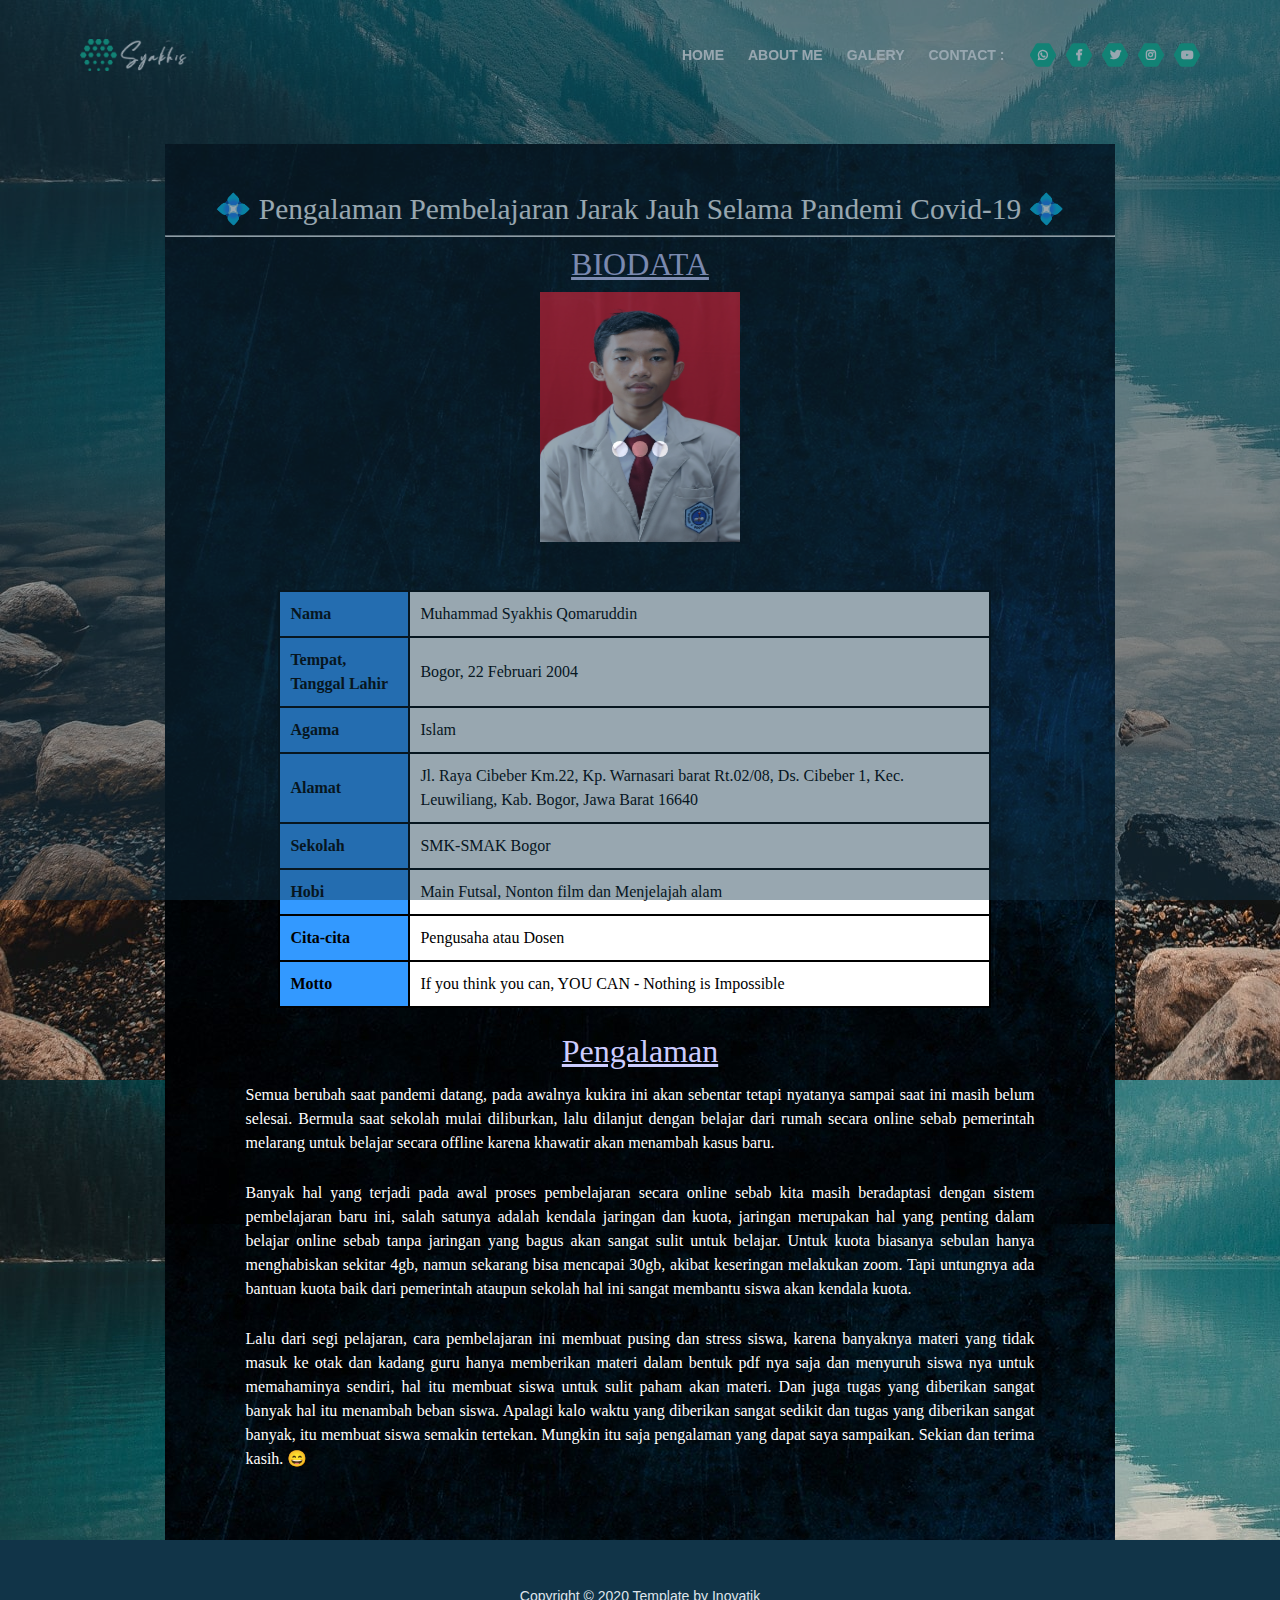
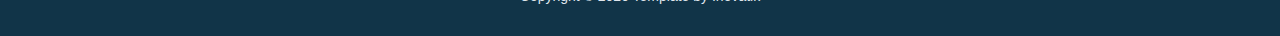
<file: aboutme.html>
<!DOCTYPE html>
<html lang="id">
<head>
	<title> Pengalaman Pembelajaran Jarak Jauh </title>	
	<link href="ganbatte.css" rel="stylesheet" type="text/css" >

	<link href="bootstrap.css" type="text/css" rel="stylesheet">
    <link href="fontawesome-all.css" type="text/css" rel="stylesheet">
    <link href="styles1.css" type="text/css" rel="stylesheet">
</head>
<body>
	<div class="spinner-wrapper">
        <div class="spinner">
            <div class="bounce1"></div>
            <div class="bounce2"></div>
            <div class="bounce3"></div>
        </div>
    </div>

    <nav class="navbar navbar-expand-md navbar-dark navbar-custom fixed-top">
        <a class="navbar-brand logo-image" href="index.html"><img src="logo2.png" alt="alternative"></a>
        <button class="navbar-toggler" type="button" data-toggle="collapse" data-target="#navbarsExampleDefault" aria-controls="navbarsExampleDefault" aria-expanded="false" aria-label="Toggle navigation">
            <span class="navbar-toggler-awesome fas fa-bars"></span>
            <span class="navbar-toggler-awesome fas fa-times"></span>
        </button>
        <div class="collapse navbar-collapse" id="navbarsExampleDefault">
            <ul class="navbar-nav ml-auto">
                <li class="nav-item">
                    <a class="nav-link page-scroll" href="index.html">HOME <span class="sr-only">(current)</span></a>
                </li>
                 <li class="nav-item">
                    <a class="nav-link page-scroll" href="aboutme.html">ABOUT ME</a>
                </li>
                 <li class="nav-item">
                    <a class="nav-link page-scroll" href="Gallery.html">GALERY</a>
                </li>
                <li class="nav-item">
                    <a class="nav-link page-scroll" href="#contact">CONTACT : </a>
                </li>
            </ul>
            <span class="nav-item social-icons">
                 <span class="fa-stack">
                    <a href="https://wa.me/6281314151776">
                        <span class="hexagon"></span>
                        <i class="fab fa-whatsapp fa-stack-1x"></i>
                    </a>
                </span>
                <span class="fa-stack">
                    <a href="https://web.facebook.com/muhammad.s.qomaruddin.5/">
                        <span class="hexagon"></span>
                        <i class="fab fa-facebook-f fa-stack-1x"></i>
                    </a>
                </span>
                <span class="fa-stack">
                    <a href="https://twitter.com/MuhammadSyakhis">
                        <span class="hexagon"></span>
                        <i class="fab fa-twitter fa-stack-1x"></i>
                    </a>
                </span>
                 <span class="fa-stack">
                    <a href="https://www.instagram.com/m_syakhis22/">
                        <span class="hexagon"></span>
                        <i class="fab fa-instagram fa-stack-1x"></i>
                    </a>
                </span>
                 <span class="fa-stack">
                    <a href="https://www.youtube.com/channel/UC0ClU7iEgDfHsA9tcLS40mw">
                        <span class="hexagon"></span>
                        <i class="fab fa-youtube fa-stack-1x"></i>
                    </a>
                </span>
            </span>
        </div>
    </nav>

	<br>
	<br>
	<br>
	<br>
	<br>
	<br>

	<div class="latar">
	<br>
    <br>
	<h1> 💠 Pengalaman Pembelajaran Jarak Jauh Selama Pandemi Covid-19 💠 </h1> <hr>
	<h2> <u> BIODATA </u></h2>
	<img src="19.65.09293 - Muhammad Syakhis Qomaruddin (1).JPG" alt="Foto Syakhis" width="200" height="250">
	<br>
	<br>
	<table width="75%">
		<tr> 
			<th> Nama</th>
	   		<td> Muhammad Syakhis Qomaruddin </td>
	   	</tr>
	   	<tr>
			<th> Tempat, Tanggal Lahir </th>
			<td> Bogor, 22 Februari 2004 </td>
		</tr>
		<tr>
			<th> Agama </th>
			<td> Islam </td>
		</tr>
		<tr>
			<th> Alamat </th>
			<td> Jl. Raya Cibeber Km.22, Kp. Warnasari barat Rt.02/08, Ds. Cibeber 1, Kec. Leuwiliang, Kab. Bogor, Jawa Barat 16640  </td>
		</tr>
		<tr>
			<th> Sekolah </th>
			<td> SMK-SMAK Bogor </td>
		</tr>
		<tr>
			<th> Hobi </th>
			<td> Main Futsal, Nonton film dan Menjelajah alam </td>
		</tr>
		<tr>
			<th> Cita-cita </th>
			<td> Pengusaha atau Dosen </td>
		</tr>
		<tr>
			<th> Motto </th>
			<td> If you think you can, YOU CAN - Nothing is Impossible  </td>
		</tr>
	</table>
	<br>
	<h2> <u>Pengalaman </u></h2>
		<p> Semua berubah saat pandemi datang, pada awalnya kukira ini akan sebentar tetapi nyatanya sampai saat ini masih belum selesai. Bermula saat sekolah mulai diliburkan, lalu dilanjut dengan belajar dari rumah secara online sebab pemerintah melarang untuk belajar secara offline karena khawatir akan menambah kasus baru.</p>
		<p> Banyak hal yang terjadi pada awal proses pembelajaran secara online sebab kita masih beradaptasi dengan sistem pembelajaran baru ini, salah satunya adalah kendala jaringan dan kuota, jaringan merupakan hal yang penting dalam belajar online sebab tanpa jaringan yang bagus akan sangat sulit untuk belajar. Untuk kuota biasanya sebulan hanya menghabiskan sekitar 4gb, namun sekarang bisa mencapai 30gb, akibat keseringan melakukan zoom. Tapi untungnya ada bantuan kuota baik dari pemerintah ataupun sekolah hal ini sangat membantu siswa akan kendala kuota.</p>
		<p> Lalu dari segi pelajaran, cara pembelajaran ini membuat pusing dan stress siswa, karena banyaknya materi yang tidak masuk ke otak dan kadang guru hanya memberikan materi dalam bentuk pdf nya saja dan menyuruh siswa nya untuk memahaminya sendiri, hal itu membuat siswa untuk sulit paham akan materi. Dan juga tugas yang diberikan sangat banyak hal itu menambah beban siswa. Apalagi kalo waktu yang diberikan sangat sedikit dan tugas yang diberikan sangat banyak, itu membuat siswa semakin tertekan. Mungkin itu saja pengalaman yang dapat saya sampaikan. Sekian dan terima kasih. 😄</p> 
	<br>
	<br>
</div>

	 <div class="copyright">
        <br>
        <div class="col-lg-12">
                <p class="p-small">Copyright © 2020 <a href="https://inovatik.com">Template by Inovatik</a></p>
        </div>
    </div>  
    
    <script src="jquery.min.js"></script> 
    <script src="bootstrap.min.js"></script> 
    <script src="morphext.min.js"></script> 
    <script src="scripts.js"></script> 
</body>
</html>
</file>
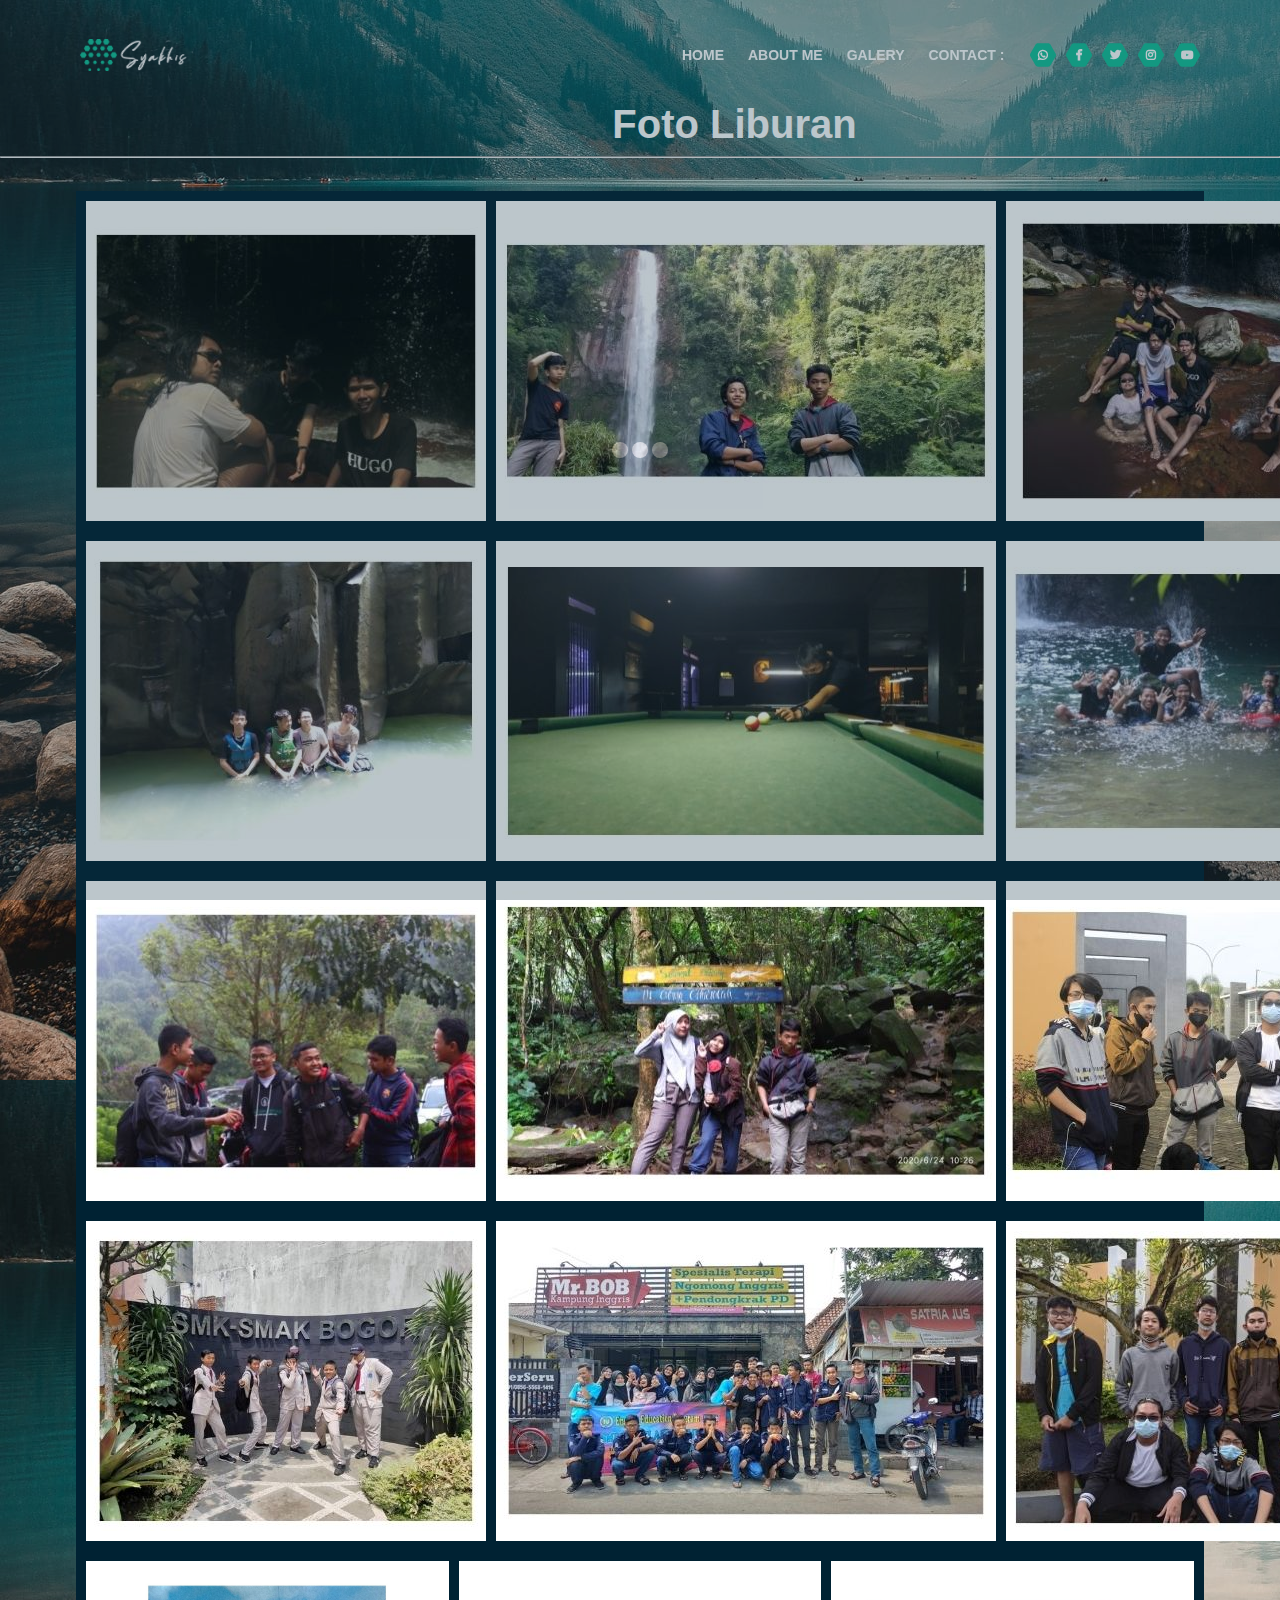
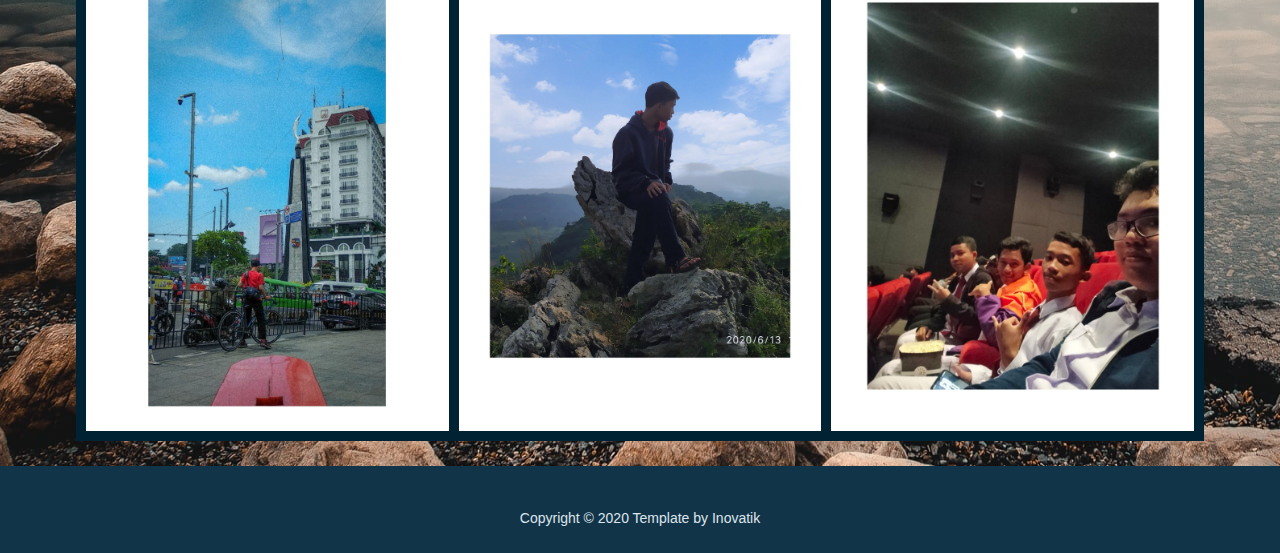
<file: Gallery.html>
<!DOCTYPE html>
<html lang="id">
<head>
	<title>Gallery</title>
	<link rel="stylesheet" type="text/css" href="hola.css">
    
	<link href="bootstrap.css" type="text/css" rel="stylesheet">
    <link href="fontawesome-all.css" type="text/css" rel="stylesheet">
    <link href="styles.css" type="text/css" rel="stylesheet">

</head>
<body>
	<div class="spinner-wrapper">
        <div class="spinner">
            <div class="bounce1"></div>
            <div class="bounce2"></div>
            <div class="bounce3"></div>
        </div>
    </div>

    <nav class="navbar navbar-expand-md navbar-dark navbar-custom fixed-top">
        <a class="navbar-brand logo-image" href="index.html"><img src="logo2.png" alt="alternative"></a>
        <button class="navbar-toggler" type="button" data-toggle="collapse" data-target="#navbarsExampleDefault" aria-controls="navbarsExampleDefault" aria-expanded="false" aria-label="Toggle navigation">
            <span class="navbar-toggler-awesome fas fa-bars"></span>
            <span class="navbar-toggler-awesome fas fa-times"></span>
        </button>
        <div class="collapse navbar-collapse" id="navbarsExampleDefault">
            <ul class="navbar-nav ml-auto">
                <li class="nav-item">
                    <a class="nav-link page-scroll" href="index.html">HOME <span class="sr-only">(current)</span></a>
                </li>
                 <li class="nav-item">
                    <a class="nav-link page-scroll" href="aboutme.html">ABOUT ME</a>
                </li>
                 <li class="nav-item">
                    <a class="nav-link page-scroll" href="Gallery.html">GALERY</a>
                </li>
                <li class="nav-item">
                    <a class="nav-link page-scroll" href="#contact">CONTACT :</a>
                </li>
            </ul>
            <span class="nav-item social-icons">
                 <span class="fa-stack">
                    <a href="https://wa.me/6281314151776">
                        <span class="hexagon"></span>
                        <i class="fab fa-whatsapp fa-stack-1x"></i>
                    </a>
                </span>
                <span class="fa-stack">
                    <a href="https://web.facebook.com/muhammad.s.qomaruddin.5/">
                        <span class="hexagon"></span>
                        <i class="fab fa-facebook-f fa-stack-1x"></i>
                    </a>
                </span>
                <span class="fa-stack">
                    <a href="https://twitter.com/MuhammadSyakhis">
                        <span class="hexagon"></span>
                        <i class="fab fa-twitter fa-stack-1x"></i>
                    </a>
                </span>
                 <span class="fa-stack">
                    <a href="https://www.instagram.com/m_syakhis22/">
                        <span class="hexagon"></span>
                        <i class="fab fa-instagram fa-stack-1x"></i>
                    </a>
                </span>
                 <span class="fa-stack">
                    <a href="https://www.youtube.com/channel/UC0ClU7iEgDfHsA9tcLS40mw">
                        <span class="hexagon"></span>
                        <i class="fab fa-youtube fa-stack-1x"></i>
                    </a>
                </span>
            </span>
        </div>
    </nav>

	<br>
	<br>
	<br>
	<br>
	<h1> Foto Liburan </h1> <hr>
	<br>
	<div class="grid-container">
		<div><img src="4.jpg" alt="Foto syakhis" width="400" height="300"></div>
		<div><img src="13.jpg" alt="Foto syakhis" width="500" height="300"></div>
		<div><img src="7.jpg" alt="Foto syakhis" width="400" height="300"></div>
	</div>
	<div class="grid-container">
		<div><img src="5.jpg" alt="Foto syakhis" width="400" height="300"></div>
		<div><img src="14.jpg" alt="Foto syakhis" width="500" height="300"></div>
		<div><img src="11.jpg" alt="Foto syakhis" width="400" height="300"></div>
	</div>
	<div class="grid-container">
		<div><img src="10.jpg" alt="Foto syakhis" width="400" height="300"></div>
		<div><img src="12.jpg" alt="Foto syakhis" width="500" height="300"></div>
		<div><img src="9.jpg" alt="Foto syakhis" width="400" height="300"></div>
	</div>
	<div class="grid-container">
		<div><img src="6.jpg" alt="Foto syakhis" width="400" height="300"></div>
		<div><img src="15.jpg" alt="Foto syakhis" width="500" height="300"></div>
		<div><img src="8.jpg" alt="Foto syakhis" width="400" height="300"></div>	
	</div>
	<div class="grid-container">
		<div> <img src="1.jpg" alt="Foto syakhis" width="320" height="450"> </div>
		<div><img src="2.jpg" alt="Foto syakhis" width="320" height="450"></div>
		<div><img src="3.jpg" alt="Foto syakhis" width="320" height="450"></div>
	</div>
	<br>

	 <div class="copyright">
        <br>
        <div class="col-lg-12">
                <p class="p-small">Copyright © 2020 <a href="https://inovatik.com">Template by Inovatik</a></p>
        </div>
    </div>  
   
    <script src="jquery.min.js"></script> 
    <script src="bootstrap.min.js"></script> 
    <script src="morphext.min.js"></script> 
    <script src="scripts.js"></script> 
</body>
</html>
</file>
<file: ganbatte.css>
h1 {
	text-align: center;
	font-family: forte;
	font-size: 22pt;
	color: white;
}
h2 {
	text-align: center;
	font-size: 24pt;
	color: #ccccff;
	font-family: times new roman;
}
img {
	display: block; margin: auto;
}
table, th, td {
	border: 2px solid black;
	border-collapse: collapse;
	margin-left: 3cm;
	font-family: times new roman;
	color: black;
}
th, td {
	padding: 10px;
}
th {
	background-color: #3399ff;
	text-align: center;
	width: 130px;
}
td {
	background-color: white;
	text-align: left;
}
h2 {
	text-align: center;
	font-size: 24pt
	color: #00cc00;
}
p {
	margin-right: 2cm;
	margin-left: 2cm;
	text-align: justify;
	font-family: "Georgia";
	color : white;
	padding : 5px;
	cursor: wait;
}
.latar {
	width : 950px;
	margin : auto;
	background-image: url('blue.jpg');
	}

h2 {
	text-align: center;
	font-size: 22pt
	color: #00cc00;
}
</file>
<file: styles1.css>
body,
html {
    width: 100%;
	height: 100%;
}
body{
background-image: url("header-background.jpg")}

.p-large {
	font: 400 1.125rem/1.625rem "Open Sans", sans-serif;
}

.p-small {
	font: 400 0.875rem/1.375rem "Open Sans", sans-serif;
}

.p-heading {
	margin-bottom: 3.5rem;
	text-align: center;
}

.li-space-lg li {
	margin-bottom: 0.375rem;
}

.indent {
	padding-left: 1.25rem;
}

h3 {
	color: #484a46;
	font: 700 1.375rem/1.75rem "Montserrat", sans-serif;
}

h4 {
	color: #484a46;
	font: 700 1.25rem/1.625rem "Montserrat", sans-serif;
}

h5 {
	color: #484a46;
	font: 700 1.125rem/1.5rem "Montserrat", sans-serif;
}

h6 {
	color: #484a46;
	font: 700 1rem/1.375rem "Montserrat", sans-serif;
}

a {
	color: #787976;
	text-decoration: underline;
}

a:hover {
	color: #787976;
	text-decoration: underline;
}

a.green {
	color: #14bf98;
}

a.white,
.white {
	color: #dfe5ec;
}

.testimonial-text {
	font-style: italic;
}

.testimonial-author {
	font: 700 1rem/1.375rem "Montserrat", sans-serif;
}

strong {
	color: #484a46;
}

.section-title {
	color: #14bf98;
	font: 500 0.8125rem/1.125rem "Montserrat", sans-serif;
}

.btn-solid-reg {
	display: inline-block;
	padding: 1.1875rem 1.875rem 1.1875rem 1.875rem;
	border: 0.125rem solid #14bf98;
	border-radius: 0.25rem;
	background-color: #14bf98;
	color: #fff;
	font: 700 0.75rem/0 "Montserrat", sans-serif;
	text-decoration: none;
	transition: all 0.2s;
}

.btn-solid-reg:hover {
	background-color: transparent;
	color: #14bf98;
	text-decoration: none;
}

.btn-solid-lg {
	display: inline-block;
	padding: 1.375rem 2.125rem 1.375rem 2.125rem;
	border: 0.125rem solid #14bf98;
	border-radius: 0.25rem;
	background-color: #14bf98;
	color: #fff;
	font: 700 0.75rem/0 "Montserrat", sans-serif;
	text-decoration: none;
	transition: all 0.2s;
}

.btn-solid-lg:hover {
	background-color: transparent;
	color: #14bf98;
	text-decoration: none;
}

.btn-outline-reg {
	display: inline-block;
	padding: 1.1875rem 1.875rem 1.1875rem 1.875rem;
	border: 0.125rem solid #787976;
	border-radius: 0.25rem;
	background-color: transparent;
	color: #787976;
	font: 700 0.75rem/0 "Montserrat", sans-serif;
	text-decoration: none;
	transition: all 0.2s;
}

.btn-outline-reg:hover {
	background-color: #787976;
	color: #fff;
	text-decoration: none;
}

.btn-outline-lg {
	display: inline-block;
	padding: 1.375rem 2.125rem 1.375rem 2.125rem;
	border: 0.125rem solid #787976;
	border-radius: 0.25rem;
	background-color: transparent;
	color: #787976;
	font: 700 0.75rem/0 "Montserrat", sans-serif;
	text-decoration: none;
	transition: all 0.2s;
}

.btn-outline-lg:hover {
	background-color: #787976;
	color: #fff;
	text-decoration: none;
}

.btn-outline-sm {
	display: inline-block;
	padding: 1rem 1.625rem 0.9375rem 1.625rem;
	border: 0.125rem solid #787976;
	border-radius: 0.25rem;
	background-color: transparent;
	color: #787976;
	font: 700 0.75rem/0 "Montserrat", sans-serif;
	text-decoration: none;
	transition: all 0.2s;
}

.btn-outline-sm:hover {
	background-color: #787976;
	color: #fff;
	text-decoration: none;
}

.form-group {
	position: relative;
	margin-bottom: 1.25rem;
}

.form-group.has-error.has-danger {
	margin-bottom: 0.625rem;
}

.form-group.has-error.has-danger .help-block.with-errors ul {
	margin-top: 0.375rem;
}

.label-control {
	position: absolute;
	top: 0.8125rem;
	left: 1.375rem;
	color: #787976;
	opacity: 1;
	font: 400 0.875rem/1.375rem "Open Sans", sans-serif;
	cursor: text;
	transition: all 0.2s ease;
}

/* IE10+ hack to solve lower label text position compared to the rest of the browsers */
@media screen and (-ms-high-contrast: active), screen and (-ms-high-contrast: none) {  
	.label-control {
		top: 0.9375rem;
	}
}

.form-control-input:focus + .label-control,
.form-control-input.notEmpty + .label-control,
.form-control-textarea:focus + .label-control,
.form-control-textarea.notEmpty + .label-control {
	top: 0.125rem;
	opacity: 1;
	font-size: 0.75rem;
	font-weight: 500;
}

.form-control-input,
.form-control-select {
	display: block; /* needed for proper display of the label in Firefox, IE, Edge */
	width: 100%;
	padding-top: 1.25rem;
	padding-bottom: 0.25rem;
	padding-left: 1.3125rem;
	border: 1px solid #dadada;
	border-radius: 0.25rem;
	background-color: #fff;
	color: #787976;
	font: 400 0.875rem/1.375rem "Open Sans", sans-serif;
	transition: all 0.2s;
	-webkit-appearance: none; /* removes inner shadow on form inputs on ios safari */
}

.form-control-select {
	padding-top: 0.5rem;
	padding-bottom: 0.5rem;
	height: 3rem;
}

/* IE10+ hack to solve lower label text position compared to the rest of the browsers */
@media screen and (-ms-high-contrast: active), screen and (-ms-high-contrast: none) {  
	.form-control-input {
		padding-top: 1.25rem;
		padding-bottom: 0.75rem;
		line-height: 1.75rem;
	}

	.form-control-select {
		padding-top: 0.875rem;
		padding-bottom: 0.75rem;
		height: 3.125rem;
		line-height: 2.125rem;
	}
}

select {
    /* you should keep these first rules in place to maintain cross-browser behavior */
    -webkit-appearance: none;
	-moz-appearance: none;
	-ms-appearance: none;
    -o-appearance: none;
    appearance: none;
    background-image: url(down-arrow.png);
    background-position: 96% 50%;
    background-repeat: no-repeat;
    outline: none;
}

select::-ms-expand {
    display: none; /* removes the ugly default down arrow on select form field in IE11 */
}

.form-control-textarea {
	display: block; /* used to eliminate a bottom gap difference between Chrome and IE/FF */
	width: 100%;
	height: 8rem; /* used instead of html rows to normalize height between Chrome and IE/FF */
	padding-top: 1.25rem;
	padding-left: 1.3125rem;
	border: 1px solid #dadada;
	border-radius: 0.25rem;
	background-color: #fff;
	color: #787976;
	font: 400 1rem/1.5625rem "Open Sans", sans-serif;
	transition: all 0.2s;
}

.form-control-input:focus,
.form-control-select:focus,
.form-control-textarea:focus {
	border: 1px solid #a1a1a1;
	outline: none; /* Removes blue border on focus */
}

.form-control-input:hover,
.form-control-select:hover,
.form-control-textarea:hover {
	border: 1px solid #a1a1a1;
}

.checkbox {
	font: 400 0.875rem/1.375rem "Open Sans", sans-serif;
}

input[type='checkbox'] {
	vertical-align: -15%;
	margin-right: 0.375rem;
}

/* IE10+ hack to raise checkbox field position compared to the rest of the browsers */
@media screen and (-ms-high-contrast: active), screen and (-ms-high-contrast: none) {  
	input[type='checkbox'] {
		vertical-align: -9%;
	}
}

.form-control-submit-button {
	display: inline-block;
	width: 100%;
	height: 3.125rem;
	border: 0.125rem solid #14bf98;
	border-radius: 0.25rem;
	background-color: #14bf98;
	color: #fff;
	font: 700 0.75rem/1.75rem "Montserrat", sans-serif;
	cursor: pointer;
	transition: all 0.2s;
}

.form-control-submit-button:hover {
	background-color: transparent;
	color: #14bf98;
}

/* Form Success And Error Message Formatting */
#lmsgSubmit.h3.text-center.tada.animated,
#cmsgSubmit.h3.text-center.tada.animated,
#pmsgSubmit.h3.text-center.tada.animated,
#lmsgSubmit.h3.text-center,
#cmsgSubmit.h3.text-center,
#pmsgSubmit.h3.text-center {
	display: block;
	margin-bottom: 0;
	color: #b93636;
	font: 400 1.125rem/1rem "Open Sans", sans-serif;
}

.help-block.with-errors .list-unstyled {
	color: #787976;
	font-size: 0.75rem;
	line-height: 1.125rem;
	text-align: left;
}

.help-block.with-errors ul {
	margin-bottom: 0;
}
/* end of form success and error message formatting */

/* Form Success And Error Message Animation - Animate.css */
@-webkit-keyframes tada {
	from {
		-webkit-transform: scale3d(1, 1, 1);
		-ms-transform: scale3d(1, 1, 1);
		transform: scale3d(1, 1, 1);
	}
	10%, 20% {
		-webkit-transform: scale3d(.9, .9, .9) rotate3d(0, 0, 1, -3deg);
		-ms-transform: scale3d(.9, .9, .9) rotate3d(0, 0, 1, -3deg);
		transform: scale3d(.9, .9, .9) rotate3d(0, 0, 1, -3deg);
	}
	30%, 50%, 70%, 90% {
		-webkit-transform: scale3d(1.1, 1.1, 1.1) rotate3d(0, 0, 1, 3deg);
		-ms-transform: scale3d(1.1, 1.1, 1.1) rotate3d(0, 0, 1, 3deg);
		transform: scale3d(1.1, 1.1, 1.1) rotate3d(0, 0, 1, 3deg);
	}
	40%, 60%, 80% {
		-webkit-transform: scale3d(1.1, 1.1, 1.1) rotate3d(0, 0, 1, -3deg);
		-ms-transform: scale3d(1.1, 1.1, 1.1) rotate3d(0, 0, 1, -3deg);
		transform: scale3d(1.1, 1.1, 1.1) rotate3d(0, 0, 1, -3deg);
	}
	to {
		-webkit-transform: scale3d(1, 1, 1);
		-ms-transform: scale3d(1, 1, 1);
		transform: scale3d(1, 1, 1);
	}
}

@keyframes tada {
	from {
		-webkit-transform: scale3d(1, 1, 1);
		-ms-transform: scale3d(1, 1, 1);
		transform: scale3d(1, 1, 1);
	}
	10%, 20% {
		-webkit-transform: scale3d(.9, .9, .9) rotate3d(0, 0, 1, -3deg);
		-ms-transform: scale3d(.9, .9, .9) rotate3d(0, 0, 1, -3deg);
		transform: scale3d(.9, .9, .9) rotate3d(0, 0, 1, -3deg);
	}
	30%, 50%, 70%, 90% {
		-webkit-transform: scale3d(1.1, 1.1, 1.1) rotate3d(0, 0, 1, 3deg);
		-ms-transform: scale3d(1.1, 1.1, 1.1) rotate3d(0, 0, 1, 3deg);
		transform: scale3d(1.1, 1.1, 1.1) rotate3d(0, 0, 1, 3deg);
	}
	40%, 60%, 80% {
		-webkit-transform: scale3d(1.1, 1.1, 1.1) rotate3d(0, 0, 1, -3deg);
		-ms-transform: scale3d(1.1, 1.1, 1.1) rotate3d(0, 0, 1, -3deg);
		transform: scale3d(1.1, 1.1, 1.1) rotate3d(0, 0, 1, -3deg);
	}
	to {
		-webkit-transform: scale3d(1, 1, 1);
		-ms-transform: scale3d(1, 1, 1);
		transform: scale3d(1, 1, 1);
	}
}

.tada {
	-webkit-animation-name: tada;
	animation-name: tada;
}

.animated {
	-webkit-animation-duration: 1s;
	animation-duration: 1s;
	-webkit-animation-fill-mode: both;
	animation-fill-mode: both;
}
/* end of form success and error message animation - Animate.css */

/* Fade-move Animation For Lightbox - Magnific Popup */
/* at start */
.my-mfp-slide-bottom .zoom-anim-dialog {
	opacity: 0;
	transition: all 0.2s ease-out;
	-webkit-transform: translateY(-1.25rem) perspective(37.5rem) rotateX(10deg);
	-ms-transform: translateY(-1.25rem) perspective(37.5rem) rotateX(10deg);
	transform: translateY(-1.25rem) perspective(37.5rem) rotateX(10deg);
}

/* animate in */
.my-mfp-slide-bottom.mfp-ready .zoom-anim-dialog {
	opacity: 1;
	-webkit-transform: translateY(0) perspective(37.5rem) rotateX(0); 
	-ms-transform: translateY(0) perspective(37.5rem) rotateX(0); 
	transform: translateY(0) perspective(37.5rem) rotateX(0); 
}

/* animate out */
.my-mfp-slide-bottom.mfp-removing .zoom-anim-dialog {
	opacity: 0;
	-webkit-transform: translateY(-0.625rem) perspective(37.5rem) rotateX(10deg); 
	-ms-transform: translateY(-0.625rem) perspective(37.5rem) rotateX(10deg); 
	transform: translateY(-0.625rem) perspective(37.5rem) rotateX(10deg); 
}

/* dark overlay, start state */
.my-mfp-slide-bottom.mfp-bg {
	opacity: 0;
	transition: opacity 0.2s ease-out;
}

/* animate in */
.my-mfp-slide-bottom.mfp-ready.mfp-bg {
	opacity: 0.8;
}
/* animate out */
.my-mfp-slide-bottom.mfp-removing.mfp-bg {
	opacity: 0;
}
/* end of fade-move animation for lightbox - magnific popup */

/* Fade Animation For Image Slider - Magnific Popup */
@-webkit-keyframes fadeIn {
	from {
		opacity: 0;
	}
	to {
		opacity: 1;
	}
}

@keyframes fadeIn {
	from {
		opacity: 0;
	}
	to {
		opacity: 1;
	}
}

.fadeIn {
	-webkit-animation: fadeIn 0.6s;
	animation: fadeIn 0.6s;
}

@-webkit-keyframes fadeOut {
	from {
		opacity: 1;
	}
	to {
		opacity: 0;
	}
}

@keyframes fadeOut {
	from {
		opacity: 1;
	}
	to {
		opacity: 0;
	}
}

.fadeOut {
	-webkit-animation: fadeOut 0.8s;
	animation: fadeOut 0.8s;
}
/* end of fade animation for image slider - magnific popup */


/*************************/
/*     02. Preloader     */
/*************************/
.spinner-wrapper {
	position: fixed;
	z-index: 999999;
	top: 0;
	right: 0;
	bottom: 0;
	left: 0;
	background: #113448;
}

.spinner {
	position: absolute;
	top: 50%; /* centers the loading animation vertically one the screen */
	left: 50%; /* centers the loading animation horizontally one the screen */
	width: 3.75rem;
	height: 1.25rem;
	margin: -0.625rem 0 0 -1.875rem; /* is width and height divided by two */ 
	text-align: center;
}

.spinner > div {
	display: inline-block;
	width: 1rem;
	height: 1rem;
	border-radius: 100%;
	background-color: #fff;
	-webkit-animation: sk-bouncedelay 1.4s infinite ease-in-out both;
	animation: sk-bouncedelay 1.4s infinite ease-in-out both;
}

.spinner .bounce1 {
	-webkit-animation-delay: -0.32s;
	animation-delay: -0.32s;
}

.spinner .bounce2 {
	-webkit-animation-delay: -0.16s;
	animation-delay: -0.16s;
}

@-webkit-keyframes sk-bouncedelay {
	0%, 80%, 100% { -webkit-transform: scale(0); }
	40% { -webkit-transform: scale(1.0); }
}

@keyframes sk-bouncedelay {
	0%, 80%, 100% { 
		-webkit-transform: scale(0);
		-ms-transform: scale(0);
		transform: scale(0);
	} 40% { 
		-webkit-transform: scale(1.0);
		-ms-transform: scale(1.0);
		transform: scale(1.0);
	}
}


/**************************/
/*     03. Navigation     */
/**************************/
.navbar-custom {
	padding-top: 0.375rem;
	padding-bottom: 0.375rem;
	background-color: #113448;
	box-shadow: 0 0.0625rem 0.375rem 0 rgba(0, 0, 0, 0.1);
	font: 600 0.875rem/0.875rem "Open Sans", sans-serif;
	transition: all 0.2s;
}

.navbar-custom .navbar-brand {
	font-size: 0;
}

.navbar-custom .navbar-brand.logo-image img {
    width: 7.0625rem;
	height: 2rem;
	-webkit-backface-visibility: hidden;
}

.navbar-custom .navbar-brand.logo-text {
	margin-top: 0.25rem;
	margin-bottom: 0.25rem;
	font: 700 2.25rem/1.5rem "Montserrat", sans-serif;
	color: #fff;
	text-decoration: none;
}

.navbar-custom .navbar-nav {
	margin-top: 0.75rem;
	margin-bottom: 0.5rem;
}

.navbar-custom .nav-item .nav-link {
	padding: 0.625rem 0.75rem 0.625rem 0.75rem;
	color: #fff;
	text-decoration: none;
	transition: all 0.2s ease;
}

.navbar-custom .nav-item .nav-link:hover,
.navbar-custom .nav-item .nav-link.active {
	color: #14bf98;
}

/* Dropdown Menu */
.navbar-custom .dropdown:hover > .dropdown-menu {
	display: block; /* this makes the dropdown menu stay open while hovering it */
	min-width: auto;
	animation: fadeDropdown 0.2s; /* required for the fade animation */
}

@keyframes fadeDropdown {
    0% {
        opacity: 0;
    }

    100% {
        opacity: 1;
    }
}

.navbar-custom .dropdown-toggle:focus { /* removes dropdown outline on focus  */
	outline: 0;
}

.navbar-custom .dropdown-menu {
	margin-top: 0;
	border: none;
	border-radius: 0.25rem;
	background-color: #113448;
}

.navbar-custom .dropdown-item {
	color: #fff;
	text-decoration: none;
}

.navbar-custom .dropdown-item:hover {
	background-color: #113448;
}

.navbar-custom .dropdown-item .item-text {
	font: 600 0.875rem/0.875rem "Open Sans", sans-serif;
}

.navbar-custom .dropdown-item:hover .item-text {
	color: #14bf98;
}

.navbar-custom .dropdown-items-divide-hr {
	width: 100%;
	height: 1px;
	margin: 0.75rem auto 0.75rem auto;
	border: none;
	background-color: #b5bcc4;
	opacity: 0.2;
}
/* end of dropdown menu */

.navbar-custom .social-icons {
	display: none;
}

.navbar-custom .navbar-toggler {
	border: none;
	color: #fff;
	font-size: 2rem;
}

.navbar-custom button[aria-expanded='false'] .navbar-toggler-awesome.fas.fa-times{
	display: none;
}

.navbar-custom button[aria-expanded='false'] .navbar-toggler-awesome.fas.fa-bars{
	display: inline-block;
}

.navbar-custom button[aria-expanded='true'] .navbar-toggler-awesome.fas.fa-bars{
	display: none;
}

.navbar-custom button[aria-expanded='true'] .navbar-toggler-awesome.fas.fa-times{
	display: inline-block;
	margin-right: 0.125rem;
}


/*********************/
/*    04. Header     */
/*********************/
.header {
	background: linear-gradient(rgba(0, 0, 0, 0.3), rgba(0, 0, 0, 0.5)), url(header-background.jpg) center center no-repeat;
	background-size: cover;
}

.header .header-content {
	padding-top: 8rem;
	padding-bottom: 2.125rem;
	text-align: center;
}

.header .text-container {
	margin-bottom: 3rem;
}

.header h1 {
	margin-bottom: 0.5rem;
	color: #fff;
}

.header .p-large {
	margin-bottom: 2rem;
	color: #dfe5ec;
}

.header .btn-solid-lg {
	margin-right: 0.5rem;
	margin-bottom: 1.25rem;
}


/*********************/
/*     05. Intro     */
/*********************/
.basic-1 {
	padding-top: 6.5rem;
	padding-bottom: 3rem;
}

.basic-1 .text-container {
	margin-bottom: 3rem;
}

.basic-1 .section-title {
	margin-bottom: 0.5rem;
}

.basic-1 h2 {
	margin-bottom: 1.375rem;
}

.basic-1 .testimonial-author {
	color: #484a46;
}

/* Hover Animation */
.basic-1 .image-container {
	overflow: hidden;
	border-radius: 0.25rem;
}

.basic-1 .image-container img {
	margin: 0;
	border-radius: 0.25rem;
	transition: all 0.3s;
}

.basic-1 .image-container:hover img {
	-moz-transform: scale(1.15);
	-webkit-transform: scale(1.15);
	transform: scale(1.15);
} 
/* end of hover animation */


/***************************/
/*     06. Description     */
/***************************/
.cards-1 {
	padding-top: 3rem;
	padding-bottom: 2.875rem;
}

.cards-1 .card {
	margin-bottom: 2.5rem;
	border: none;
	text-align: center;
}

.cards-1 .fa-stack {
	width: 6rem;
	height: 6rem;
	margin-right: auto;
	margin-bottom: 1rem;
	margin-left: auto;
	line-height: 6rem;
	text-align: left;
}

.cards-1 .fa-stack .hexagon {
	position: absolute;
	width: 6rem;
	height: 6rem;
	background: url(hexagon-green.svg) center center no-repeat;
	background-size: 6rem 6rem;
}

.cards-1 .fa-stack-1x {
	color: #fff;
	font-size: 2rem;
}

.cards-1 .card-body {
	padding: 0;
}

.cards-1 .card-title {
	margin-bottom: 0.625rem;
}


/************************/
/*     07. Services     */
/************************/
.cards-2 {
	padding-top: 6.625rem;	
	padding-bottom: 1.25rem;	
	background-color: #fbfbfb;
}

.cards-2 .section-title {
	margin-bottom: 0.5rem;
	text-align: center;
}

.cards-2 h2 {
	margin-bottom: 3.25rem;
	text-align: center;
}

.cards-2 .card {
	margin-bottom: 5.625rem;
	border: none;
	background-color: transparent;
}

.cards-2 .card-image img {
	border-top-left-radius: 0.375rem;
	border-top-right-radius: 0.375rem;
}

.cards-2 .card-body {
	padding: 2.25rem 2rem 2.125rem 2rem;
	border: 1px solid #ebe8e8;
	border-bottom-left-radius: 0.375rem;
	border-bottom-right-radius: 0.375rem;
	background-color: #fff;
}

.cards-2 h3 {
	margin-bottom: 0.75rem;
	text-align: center;
}

.cards-2 .list-unstyled {
	margin-bottom: 1.5rem;
}

.cards-2 .list-unstyled .fas {
	color: #14bf98;
	font-size: 0.5rem;
	line-height: 1.375rem;
}

.cards-2 .list-unstyled .media-body {
	margin-left: 0.625rem;
}

.cards-2 .price {
	margin-bottom: 0.25rem;
	color: #484a46;
	font: 700 1rem/1.5rem "Montserrat", sans-serif;
	text-align: center;
}

.cards-2 .price span {
	color: #14bf98;
}

.cards-2 .button-container {
	margin-top: -1.375rem;
	text-align: center;
}

.cards-2 .btn-solid-reg:hover {
	background-color: #fff;
}


/*************************/
/*     08. Details 1     */
/*************************/
.accordion .area-1 {
	height: 27rem;
	background: url(details-1-background.jpg) center center no-repeat;
	background-size: cover;
}

.accordion .accordion-container {
	max-width: 90%;
	margin-right: auto;
	margin-left: auto;
	padding-top: 6.375rem;
	padding-bottom: 1.5rem;
}

.accordion h2 {
	margin-bottom: 1.625rem;
}

.accordion .item {
	margin-bottom: 2rem;
}

.accordion h4 {
	margin-bottom: 0;
}

.accordion span[aria-expanded="true"] .circle-numbering,
.accordion span[aria-expanded="false"] .circle-numbering {
	display: inline-block;
	width: 2.25rem;
	height: 2.25rem;
	margin-right: 0.875rem;
	border: 0.125rem solid #14bf98;
	border-radius: 50%;
	background-color: #14bf98;
	color: #fff;
	font: 700 1rem/2.125rem "Montserrat", sans-serif;
	text-align: center;
	vertical-align: middle;
	cursor: pointer;
	transition: all 0.2s ease;
}

.accordion span[aria-expanded="false"] .circle-numbering {
	border: 0.125rem solid #484a46;
	background-color: transparent;
	color: #484a46;
}

.accordion .item:hover span[aria-expanded="false"] .circle-numbering {
	border: 0.125rem solid #14bf98;
	color: #14bf98;
}

.accordion .accordion-title {
	display: inline-block;
	width: 70%;
	margin-top: 0.125rem;
	margin-bottom: 0.25rem;
	color: #484a46;
	font: 700 1.25rem/1.75rem "Montserrat", sans-serif;
	vertical-align: middle;
	cursor: pointer;
	transition: all 0.2s ease;
}

.accordion .item:hover .accordion-title {
	color: #14bf98;
}

.accordion span[aria-expanded="true"] .accordion-title {
	color: #14bf98;
}

.accordion .accordion-body {
	margin-left: 3.125rem;
}


/*************************/
/*     09. Details 2     */
/*************************/
.tabs .tabs-container {
	max-width: 90%;
	margin-right: auto;
	margin-left: auto;
	padding-top: 2rem;
	padding-bottom: 5.75rem;
}

.tabs .nav-tabs {
	justify-content: center;
	margin-bottom: 1.125rem;
	border-bottom: none;
}

.tabs .nav-link {
	margin-right: 1.625rem;
	margin-bottom: 0.875rem;
	padding: 0;
	border: none;
	border-radius: 0.25rem;
	color: #c1cace;
	font: 700 1.375rem/1.375rem "Montserrat", sans-serif;
	text-decoration: none;
	transition: all 0.2s ease;
}

.tabs .nav-link:hover,
.tabs .nav-link.active {
	color: #14bf98;
}

.tabs .nav-link .fas {
	margin-right: 0.125rem;
	font-size: 0.875rem;
	vertical-align: 20%;
}

.tabs #tab-1 .progress-container {
	margin-top: 1.5rem;
}

.tabs #tab-1 .progress-container .title {
	margin-bottom: 0.25rem;
	color: #484a46;
	font: 600 0.875rem/1.25rem "Open Sans", sans-serif;
}

.tabs #tab-1 .progress {
	height: 1.375rem;
	margin-bottom: 1.125rem;
	border-radius: 0.125rem;
	background-color: #f9fafc;
}

.tabs #tab-1 .progress-bar {
	display: block;
	padding-left: 1.5rem;
	border-radius: 0.125rem;
	background: linear-gradient(to bottom right, #14bf98, #1bd1a7);
}

.tabs #tab-1 .progress-bar.first {
	width: 100%;
}

.tabs #tab-1 .progress-bar.second {
	width: 75%;
}

.tabs #tab-1 .progress-bar.third {
	width: 90%;
}

.tabs #tab-2 .list-unstyled {
	margin-top: 1.75rem;
	margin-bottom: 0;
	vertical-align: top;
}

.tabs #tab-2 .list-unstyled .media {
	margin-bottom: 2rem;
}

.tabs #tab-2 .list-unstyled .media-bullet {
	color: #14bf98;
	font-weight: 600;
	font-size: 2rem;
	line-height: 2rem;
}

.tabs #tab-2 .list-unstyled .media-body {
	margin-left: 0.875rem;
}

.tabs #tab-3 .list-unstyled .fas {
	color: #14bf98;
	font-size: 0.5rem;
	line-height: 1.375rem;
}

.tabs #tab-3 .list-unstyled .media-body {
	margin-left: 0.625rem;
}

.tabs #tab-3 .list-unstyled {
	margin-bottom: 1.75rem;
}

.tabs .area-2 {
	height: 27rem;
	background: url(details-2-background.jpg) center center no-repeat;
	background-size: cover;
}


/****************************/
/*     10. Testimonials     */
/****************************/
.slider {
	padding-top: 6.375rem;
	padding-bottom: 6.5rem;
	background-color: #fbfbfb;
}

.slider h2 {
	margin-bottom: 0.75rem;
	text-align: center;
}

.slider .slider-container {
	position: relative;
}

.slider .swiper-container {
	position: static;
	width: 90%;
	text-align: center;
}

.slider .swiper-button-prev:focus,
.slider .swiper-button-next:focus {
	/* even if you can't see it chrome you can see it on mobile device */
	outline: none;
}

.slider .swiper-button-prev {
	left: -0.5rem;
	background-image: url("data:image/svg+xml;charset=utf-8,%3Csvg%20xmlns%3D'http%3A%2F%2Fwww.w3.org%2F2000%2Fsvg'%20viewBox%3D'0%200%2028%2044'%3E%3Cpath%20d%3D'M0%2C22L22%2C0l2.1%2C2.1L4.2%2C22l19.9%2C19.9L22%2C44L0%2C22L0%2C22L0%2C22z'%20fill%3D'%23787976'%2F%3E%3C%2Fsvg%3E");
	background-size: 1.125rem 1.75rem;
}

.slider .swiper-button-next {
	right: -0.5rem;
	background-image: url("data:image/svg+xml;charset=utf-8,%3Csvg%20xmlns%3D'http%3A%2F%2Fwww.w3.org%2F2000%2Fsvg'%20viewBox%3D'0%200%2028%2044'%3E%3Cpath%20d%3D'M27%2C22L27%2C22L5%2C44l-2.1-2.1L22.8%2C22L2.9%2C2.1L5%2C0L27%2C22L27%2C22z'%20fill%3D'%23787976'%2F%3E%3C%2Fsvg%3E");
	background-size: 1.125rem 1.75rem;
}

.slider .card {
	position: relative;
	border: none;
	background-color: transparent;
}

.slider .card-image {
	width: 6rem;
	height: 6rem;
	margin-right: auto;
	margin-bottom: 0.25rem;
	margin-left: auto;
	border-radius: 50%;
}

.slider .card .card-body {
	padding-bottom: 0;
}

.slider .testimonial-text {
	margin-bottom: 0.625rem;
}

.slider .testimonial-author {
	color: #484a46;
}


/**********************/
/*     11. Call Me    */
/**********************/
.form-1 {
	padding-top: 6.625rem;	
	padding-bottom: 5.625rem;	
	background-color: #153e52;
}

.form-1 .text-container {
	margin-bottom: 4rem;
}

.form-1 .section-title {
	margin-bottom: 0.5rem;
}

.form-1 h2 {
	margin-bottom: 1.375rem;
	color: #fff;
}

.form-1 .list-unstyled .fas {
	color: #14bf98;
	font-size: 0.5rem;
	line-height: 1.375rem;
}

.form-1 .list-unstyled .media-body {
	margin-left: 0.625rem;
}

.form-1 .label-control {
	color: #fff;
}

.form-1 .form-control-input,
.form-1 .form-control-select {
	border: 1px solid #39728f;
	background-color: #2a5d77;
	color: #fff;
}

.form-1 .form-control-textarea {
	border: 1px solid #39728f;
	background-color: #2a5d77;
	color: #fff;
}

.form-1 .form-control-input:focus,
.form-1 .form-control-input:hover,
.form-1 .form-control-select:focus,
.form-1 .form-control-select:hover,
.form-1 .form-control-textarea:focus,
.form-1 .form-control-textarea:hover {
	border: 1px solid #fff;
}

#lmsgSubmit.h3.text-center.tada.animated,
#lmsgSubmit.h3.text-center {
	color: #fff;
}

.form-1 .help-block.with-errors .list-unstyled {
	color: #dfe5ec;
}


/************************/
/*     12. Projects     */
/************************/
.filter {
	padding-top: 6.5rem;
	padding-bottom: 7rem;
}

.filter .section-title {
	margin-bottom: 0.5rem;
}

.filter h2,
.filter .section-title {
	text-align: center;
}

.filter h2 {
	margin-bottom: 3.25rem;
}

.filter .button-group {
	text-align: center;
}

.filter .button-group a {
	display: inline-block;
	margin-right: 0.1875rem;
	margin-bottom: 0.5rem;
	margin-left: 0.1875rem;
	padding: 0.3125rem 1.375rem 0.25rem 1.375rem;
	border-radius: 0.25rem;
	background-color: #f1f4f7;
	color: #7b7e85;
	font: 700 0.75rem/1.25rem "Montserrat", sans-serif;
	cursor: pointer;
	transition: all 0.2s ease;
}

.filter .button-group a:hover {
	background-color: #14bf98;
	color: #fff;
}

.filter .button-group a.button.is-checked {
	background-color: #14bf98;
	color: #fff;
}

.filter .grid {
	margin-top: 1.25rem;
	border-radius: 0.375rem;
}

/* Hover Animation */
.filter .element-item {
	position: relative;
	float: left;
	overflow: hidden;
	width: 50%;
	background-color: #000; /* to hide 1px white margin in IE */
}

.filter .element-item img {
	max-width: 100%;
	margin: 0;
	transition: all 0.3s;
}

.filter .element-item:hover img {
	-moz-transform: scale(1.15);
	-webkit-transform: scale(1.15);
	transform: scale(1.15);
} 
/* end of hover animation */

.filter .element-item .element-item-overlay { 
	position: absolute;
	z-index: 2;
	top: 0;
	left: 0;
	width: 100%;
	height: 100%;
	background-color: rgba(0, 0, 0, 0.4);
	opacity: 1;
	text-align: center;
	transition: all 0.3s;
}

.filter .element-item .element-item-overlay span { 
	position: absolute;
	z-index: 3;
	top: 42%;
	right: 0;
	left: 0;
	color: #fff;
	font: 700 1.125rem/1.625rem "Montserrat", sans-serif;
}


/**********************************/
/*     13. Project Lightboxes     */
/**********************************/
.lightbox-basic {
	position: relative;
	max-width: 62.5rem;
	margin: 2.5rem auto;
	padding: 1.5625rem;
	border-radius: 0.25rem;
	background: #fff;
	text-align: left;
}

.lightbox-basic img {
	margin-right: auto;
	margin-bottom: 2rem;
	margin-left: auto;
	border-radius: 0.25rem;
}

.lightbox-basic .line-heading {
	width: 3rem;
	height: 1px;
	margin-top: 0;
	margin-bottom: 0.625rem;
	margin-left: 0;
	border: none;
	background-color: #14bf98;
}

.lightbox-basic h6 {
	margin-bottom: 2rem;
}

.lightbox-basic .testimonial-container {
	margin-top: 1.75rem;
	margin-bottom: 2.125rem;
	padding: 1.125rem 1.5rem 1.125rem 1.5rem;
	border-radius: 0.25rem;
	background-color: #fbfbfb;
}

.lightbox-basic .testimonial-text {
	margin-bottom: 0.5rem;
}

.lightbox-basic .testimonial-author {
	margin-bottom: 0;
}

.lightbox-basic .btn-solid-reg,
.lightbox-basic .btn-outline-reg {
	margin-right: 0.375rem;
	margin-bottom: 1rem;
}

.lightbox-basic a.mfp-close.as-button {
	position: relative;
	width: auto;
	height: auto;
	margin-right: 0.5rem;
	color: #484a46;
	opacity: 1;
}

.lightbox-basic a.mfp-close.as-button:hover {
	color: #f2f2f2;
}

.lightbox-basic button.mfp-close.x-button {
	position: absolute;
	top: -0.375rem;
	right: -0.375rem;
	width: 2.75rem;
	height: 2.75rem;
}


/********************/
/*     14. Team     */
/********************/
.basic-2 {
	padding-top: 6.375rem;
	padding-bottom: 3.375rem;
	background-color: #fbfbfb;
	text-align: center;
}

.basic-2 h2 {
	margin-bottom: 0.75rem;
}

.basic-2 .team-member {
	display: inline-block;
	max-width: 13rem;
	margin-right: 1.5rem;
	margin-bottom: 3.5rem;
	margin-left: 1.5rem;
}

/* Hover Animation */
.basic-2 .image-wrapper {
	overflow: hidden;
	margin-bottom: 1.5rem;
}

.basic-2 .image-wrapper img {
	margin: 0;
	transition: all 0.3s;
}

.basic-2 .image-wrapper:hover img {
	-moz-transform: scale(1.15);
	-webkit-transform: scale(1.15);
	transform: scale(1.15);
} 
/* end of hover animation */

.basic-2 .team-member .p-large {
	margin-bottom: 0.25rem;
}

.basic-2 .team-member .job-title {
	margin-bottom: 0.75rem;
	color: #484a46;
	font: 700 1rem/1.375rem "Montserrat", sans-serif;
}

.basic-2 .fa-stack {
	width: 1.75rem;
	height: 1.75rem;
	margin-right: 0.125rem;
	margin-left: 0.125rem;
}

.basic-2 .fa-stack .hexagon {
	position: absolute;
	left: 0;
	width: 1.75rem;
	height: 1.75rem;
	background: url(hexagon-green.svg) center center no-repeat;
	background-size: 1.75rem 1.75rem;
	transition: all 0.2s ease;
}

.basic-2 .fa-stack:hover .hexagon {
	background: url(hexagon-white.svg) center center no-repeat;
	background-size: 1.75rem 1.75rem;
}

.basic-2 .fa-stack-1x {
	font-size: 0.6875rem;
	line-height: 1.75rem;
	color: #fff;
	transition: all 0.2s ease;
}

.basic-2 .fa-stack:hover .fa-stack-1x {
	color: #14bf98;
}


/*********************/
/*     15. About     */
/*********************/
.counter {
	padding-top: 6.875rem;
	padding-bottom: 5.25rem;
}

.counter .image-container {
	margin-bottom: 3rem;
}

.counter .image-container img {
	border-radius: 0.25rem;
}

.counter .section-title {
	margin-bottom: 0.5rem;
}

.counter h2 {
	margin-bottom: 1.375rem;
}

.counter .list-unstyled {
	margin-bottom: 1.5rem;
}

.counter .list-unstyled .fas {
	color: #14bf98;
	font-size: 0.5rem;
	line-height: 1.375rem;
}

.counter .list-unstyled .media-body {
	margin-left: 0.625rem;
}

.counter #counter {
	text-align: center;
}

.counter #counter .cell {
	display: inline-block;
	width: 9.5rem;
	margin-bottom: 0.75rem;
}

.counter #counter .counter-value {
	display: inline-block;
	margin-bottom: 0.125rem;
	color: #14bf98;
	font: 700 2.875rem/3.25rem "Montserrat", sans-serif;
	vertical-align: middle;
}

.counter #counter .counter-info {
	display: inline-block;
	margin-left: 0.5rem;
	font-size: 0.875rem;
	line-height: 1.25rem;
	vertical-align: middle;
}


/***********************/
/*     16. Contact     */
/***********************/
.form-2 {
	padding-top: 6.625rem;
	padding-bottom: 5.625rem;
	background-color: #fbfbfb;
}

.form-2 .text-container {
	margin-bottom: 3rem;
}

.form-2 .section-title {
	margin-bottom: 0.5rem;
 }

.form-2 h2 {
	margin-bottom: 1.375rem;
}

.form-2 .list-unstyled {
	margin-bottom: 2.25rem;
	font-size: 1rem;
	line-height: 1.625rem;
}

.form-2 .list-unstyled .fas,
.form-2 .list-unstyled .fab {
	margin-right: 0.5rem;
	font-size: 0.875rem;
	color: #14bf98;
}

.form-2 .list-unstyled .fa-phone {
	vertical-align: 3%;
}

.form-2 h3 {
	margin-bottom: 1rem;
}

.form-2 .fa-stack {
	margin-right: 0.25rem;
	margin-bottom: 0.75rem;
	margin-left: 0.125rem;
	width: 3.25rem;
	height: 3.25rem;
}

.form-2 .fa-stack .hexagon {
	position: absolute;
	width: 3.25rem;
	height: 3.25rem;
	background: url(/hexagon-green.svg) center center no-repeat;
	background-size: 3.25rem 3.25rem;
	transition: all 0.2s ease;
}

.form-2 .fa-stack:hover .hexagon {
	background: url(hexagon-white.svg) center center no-repeat;
	background-size: 3.25rem 3.25rem;
}

.form-2 .fa-stack-1x {
	font-size: 1.5rem;
	line-height: 3.25rem;
	color: #fff;
	transition: all 0.2s ease;
}

.form-2 .fa-stack:hover .fa-stack-1x {
	color: #14bf98;
}


/**********************/
/*     17. Footer     */
/**********************/
.footer {
	padding-top: 5rem;
	background-color: #113448;
}

.footer .text-container {
	margin-bottom: 2.25rem;
}

.footer h4 {
	margin-bottom: 0.75rem;
	color: #fff;
}

.footer p,
.footer ul {
	font-size: 0.875rem;
	line-height: 1.375rem;
}


/*************************/
/*     18. Copyright     */
/*************************/
.copyright {
	padding-top: 1rem;
	padding-bottom: 0.5rem;
	background-color: #113448;
	text-align: center;
	text-align: center;
}

.copyright p,
.copyright a {
	color: #dfe5ec;
	text-decoration: none;
	text-align: center;
}


/**********************************/
/*     19. Back To Top Button     */
/**********************************/
a.back-to-top {
	position: fixed;
	z-index: 999;
	right: 0.75rem;
	bottom: 0.75rem;
	display: none;
	width: 2.625rem;
	height: 2.625rem;
	border-radius: 1.875rem;
	background: #14bf98 url(up-arrow.png) no-repeat center 47%;
	background-size: 1.125rem 1.125rem;
	text-indent: -9999px;
}

a:hover.back-to-top {
	background-color: #13aa87; 
}


/***************************/
/*     20. Extra Pages     */
/***************************/
.ex-header {
	padding-top: 8rem;
	padding-bottom: 5rem;
	background-color: #153e52;
	text-align: center;
}

.ex-header h1 {
	color: #fff;
}

.ex-basic-1 {
	padding-top: 2rem;
	padding-bottom: 0.875rem;
	background-color: #fbfbfb;
}

.ex-basic-1 .breadcrumbs {
	margin-bottom: 1rem;
}

.ex-basic-1 .breadcrumbs .fa {
	margin-right: 0.5rem;
	margin-left: 0.625rem;
}

.ex-basic-2 {
	padding-top: 4.75rem;
	padding-bottom: 4rem;
}

.ex-basic-2 h3 {
	margin-bottom: 1rem;
}

.ex-basic-2 .text-container {
	margin-bottom: 3.625rem;
}

.ex-basic-2 .text-container.last {
	margin-bottom: 0;
}

.ex-basic-2 .list-unstyled .fas {
	color: #14bf98;
	font-size: 0.5rem;
	line-height: 1.375rem;
}

.ex-basic-2 .list-unstyled .media-body {
	margin-left: 0.625rem;
}

.ex-basic-2 .form-container {
	margin-top: 2.5rem;
}

.ex-basic-2 .btn-outline-reg {
	margin-top: 1.75rem;
}


/*****************************/
/*     21. Media Queries     */
/*****************************/	
/* Min-width width 768px */
@media (min-width: 768px) {
	
	/* General Styles */
	.p-heading {
		width: 85%;
		margin-right: auto;
		margin-left: auto;
	}
	/* end of general styles */


	/* Navigation */
	.navbar-custom {
		padding: 2.125rem 1.5rem 2.125rem 2rem;
		box-shadow: none;
        background: transparent;
	}
	
	.navbar-custom .navbar-brand.logo-text {
		color: #fff;
	}

	.navbar-custom .navbar-nav {
		margin-top: 0;
		margin-bottom: 0;
	}

	.navbar-custom .nav-item .nav-link {
		padding: 0.25rem 0.75rem 0.25rem 0.75rem;
	}
	
	.navbar-custom .nav-item .nav-link:hover,
	.navbar-custom .nav-item .nav-link.active {
		color: #14bf98;
	}

	.navbar-custom.top-nav-collapse {
        padding: 0.375rem 1.5rem 0.375rem 2rem;
		box-shadow: 0 0.0625rem 0.375rem 0 rgba(0, 0, 0, 0.1);
		background-color: #113448;
	}

	.navbar-custom.top-nav-collapse .navbar-brand.logo-text {
		color: #fff;
	}

	.navbar-custom.top-nav-collapse .nav-item .nav-link {
		color: #fff;
	}
	
	.navbar-custom.top-nav-collapse .nav-item .nav-link:hover,
	.navbar-custom.top-nav-collapse .nav-item .nav-link.active {
		color: #14bf98;
	}

	.navbar-custom .dropdown-menu {
		padding-top: 1rem;
		padding-bottom: 1rem;
		border-top: 0.75rem solid rgba(0, 0, 0, 0);
		border-radius: 0.25rem;
		box-shadow: 0 0.25rem 0.375rem 0 rgba(0, 0, 0, 0.03);
	}
	
	.navbar-custom.top-nav-collapse .dropdown-menu {
		border-top: 0.125rem solid rgba(0, 0, 0, 0);
	}

	.navbar-custom .dropdown-item {
		padding-top: 0.25rem;
		padding-bottom: 0.25rem;
	}

	.navbar-custom .dropdown-items-divide-hr {
		width: 84%;
	}
	/* end of navigation */


	/* Header */
	.header .header-content {
		padding-top: 13rem;
		padding-bottom: 7.5rem;
	}

	.header h1 {
		font: 700 3.5rem/4rem "Montserrat", sans-serif;
	}
	/* end of header */


	/* Details 1 */
	.accordion .accordion-container {
		max-width: 70%;
	}
	/* end of details 1 */


	/* Details 2 */
	.tabs .tabs-container {
		max-width: 70%;
	}

	.tabs #tab-2 .list-unstyled {
		display: inline-block;
		width: 45%;
		margin-top: 0;
	}
	
	.tabs #tab-2 .list-unstyled.first {
		margin-right: 2rem;
	}
	/* end of details 2 */


	/* Testimonials */
	.slider .swiper-button-prev {
		left: 1rem;
		width: 1.375rem;
		background-size: 1.375rem 2.125rem;
	}
	
	.slider .swiper-button-next {
		right: 1rem;
		width: 1.375rem;
		background-size: 1.375rem 2.125rem;
	}
	/* end of testimonials */


	/* Projects */
	.filter .element-item { 
		width: 25%; 
	}
	
	.filter .element-item .element-item-overlay { 
		opacity: 0;
		transition: opacity 0.3s ease;
	}

	.filter .element-item:hover .element-item-overlay {
		opacity: 1;
	}
	/* end of projects */


	/* About */
	.counter #counter {
		text-align: left;
	}

	.counter #counter .cell {
	}
	/* end of about */


	/* Contact */
	.form-2 .list-unstyled li {
		display: inline-block;
		margin-right: 1rem;
	}

	.form-2 .list-unstyled .address {
		display: block;
	}
	/* end of contact */


	/* Extra Pages */
	.ex-header {
		padding-top: 11rem;
		padding-bottom: 9rem;
	}

	.ex-basic-2 .form-container {
		margin-top: 0.5rem;
	}
	/* end of extra pages */
}
/* end of min-width width 768px */


/* Min-width width 992px */
@media (min-width: 992px) {
	
	/* General Styles */
	.p-heading {
		width: 65%;
	}
	/* end of general styles */


	/* Navigation */
	.navbar-custom .social-icons {
		display: block;
		margin-left: 0.5rem;
	}

	.navbar-custom .fa-stack {
		margin-left: 0.375rem;
		font-size: 0.8125rem;
	}

	.navbar-custom .fa-stack .hexagon {
		width: 1.625rem;
		height: 1.625rem;
		position: absolute;
		background: url(hexagon-green.svg) center center no-repeat;
		background-size: 1.625rem 1.625rem;
		transition: all 0.2s ease;
	}

	.navbar-custom .fa-stack:hover .hexagon {
		background: url(hexagon-white.svg) center center no-repeat;
		background-size: 1.625rem 1.625rem;
	}
	
	.navbar-custom .fa-stack-1x {
		font-size: 0.6875rem;
		line-height: 1.625rem;
		color: #fff;
		transition: all 0.2s ease;
	}

	.navbar-custom .fa-stack:hover .fa-stack-1x {
		color: #14bf98;
	}
	/* end of navigation */


	/* Header */
	.header .header-content {
		padding-top: 14rem;
		padding-bottom: 15rem;
	}

	.header .text-container {
		margin-top: 6.5rem;
	}
	/* end of header */


	/* Intro */
	.basic-1 {
		padding-top: 6.875rem;
	}

	.basic-1 .text-container {
		margin-bottom: 0;
	}
	/* end of intro */


	/* Description */
	.cards-1 .card {
		display: inline-block;
		max-width: 17.5rem;
		text-align: left;
		vertical-align: top;
	}
	
	.cards-1 div.card:nth-child(3n+2) {
		margin-right: 2.5rem;
		margin-left: 2.5rem;
	}
	/* end of description */


	/* Services */
	.cards-2 .card {
		max-width: 18.25rem;
		display: inline-block;
		vertical-align: top;
	}

	.cards-2 .col-lg-12 div.card:nth-child(3n+2) {
		margin-right: 1.25rem;
		margin-left: 1.25rem;
	}
	/* end of services */


	/* Details 1 */
	.accordion {
		height: 34.625rem;
	}
	
	.accordion .area-1 {
		width: 50%;
		height: 100%;
		display: inline-block;
	}
	
	.accordion .area-2 {
		width: 50%;
		height: 100%;
		display: inline-block;
		vertical-align: top;
	}
	
	.accordion .accordion-container {
		max-width: 88%;
		margin-left: 2rem;
		padding-bottom: 0;
	}

	.accordion .accordion-title {
		width: 85%;
	}
	/* end of details 1 */


	/* Details 2 */
	.tabs {
		height: 36.125rem;
	}

	.tabs .area-1 {
		width: 50%;
		height: 100%;
		display: inline-block;
		vertical-align: top;
	}

	.tabs .area-2 {
		width: 50%;
		height: 100%;
		display: inline-block;
	}

	.tabs .tabs-container {
		max-width: 88%;
		margin-left: 2rem;
		padding-top: 6.75rem;
		padding-bottom: 0;
	}

	.tabs .nav-tabs {
		justify-content: flex-start;
	}
	/* end of details 2 */


	/* Call Me */
	.form-1 {
		padding-top: 7rem;	
	}

	.form-1 .text-container {
		margin-bottom: 0;
	}
	/* end of call me */


	/* Project Lightboxes */
	.lightbox-basic img {
		margin-bottom: 0;
	}
	
	.lightbox-basic h3 {
		margin-top: 0.375rem;
	}

	.lightbox-basic .btn-solid-reg,
	.lightbox-basic .btn-outline-reg {
		margin-bottom: 0;
	}
	/* end of project lightboxes */


	/* Team */
	.basic-2 .team-member {
		width: 12.75rem;
		max-width: 100%;
		margin-right: 0.75rem;
		margin-left: 0.75rem;
	}
	/* end of team */


	/* About */
	.counter .image-container {
		margin-bottom: 0;
	}
	/* end of about */


	/* Contact */
	.form-2 {
		padding-top: 6.875rem;
	}

	.form-2 .text-container {
		margin-bottom: 0;
	}
	/* end of contact */


	/* Extra Pages */
	.ex-header h1 {
		width: 80%;
		margin-right: auto;
		margin-left: auto;
	}

	.ex-basic-2 {
		padding-bottom: 5rem;
	}
	/* end of extra pages */
}
/* end of min-width width 992px */


/* Min-width width 1200px */
@media (min-width: 1200px) {
	
	/* General Styles */
	.p-heading {
		width: 55%;
	}
	/* end of general styles */


	/* Navigation */
	.navbar-custom {
		padding-right: 5rem;
		padding-left: 5rem;
	}

	.navbar-custom.top-nav-collapse {
		padding-right: 5rem;
		padding-left: 5rem;
	}
	/* end of navigation */

	
	/* Header */
	.header .header-content {
		padding-top: 14.75rem;
		padding-bottom: 17.5rem;
	}
	/* end of header */


	/* Intro */
	.basic-1 .text-container {
		margin-top: 1.875rem;
		margin-right: 3rem;
	}
	/* end of intro */


	/* Description */
	.cards-1 .card {
		max-width: 21rem;
	}

	.cards-1 div.card:nth-child(3n+2) {
		margin-right: 2.875rem;
		margin-left: 2.875rem;
	}
	/* end of description */


	/* Services */
	.cards-2 .card {
		max-width: 20.875rem;
	}

	.cards-2 .card-body {
		padding: 2.25rem 2.5rem 2.125rem 2.5rem;
	}

	.cards-2 .col-lg-12 div.card:nth-child(3n+2) {
		margin-right: 3rem;
		margin-left: 3rem;
	}
	/* end of services */


	/* Details 1 */
	.accordion .accordion-container {
		max-width: 28rem;
		margin-left: 5rem;
	}
	/* end of details 1 */


	/* Details 2 */
	.tabs .tabs-container {
		max-width: 28rem;
		margin-right: 5rem;
		margin-left: auto;
	}

	.tabs #tab-2 .media-wrapper.first {
		margin-right: 2rem;
	}
	/* end of details 2 */


	/* Call Me */
	.form-1 .text-container {
		margin-top: 1.375rem;
		margin-right: 1.75rem;
		margin-left: 3rem
	}

	.form-1 form {
		margin-left: 1.75rem;
		margin-right: 3rem
	}
	/* end of call me */


	/* Projects */
	.filter .element-item {
		width: 17.3125rem; /* to eliminate grid overflow problem on hard refresh */
		height: 16.875rem;
	}

	.filter .element-item .element-item-overlay span { 
		top: 45%;
	}
	/* end of projects */


	/* Team */
	.basic-2 .team-member {
		width: 14.375rem;
		margin-right: 1.375rem;
		margin-left: 1.375rem;
	}
	/* end of team */


	/* About */
	.counter {
		padding-bottom: 6.125rem;
	}

	.counter .image-container {
		margin-right: 1.5rem;
	}

	.counter .text-container {
		margin-top: 0.375rem;
		margin-right: 2.5rem;
		margin-left: 2rem;
	}
	/* end of about */
	
	
	/* Contact */
	.form-2 .text-container {
		margin-top: 0.875rem;
		margin-right: 1.5rem;
	}

	.form-2 form {
		margin-left: 1.5rem;
	}
	/* end of contact */


	/* Footer */
	.footer .text-container.about {
		margin-right: 5rem;
	}
	/* end of footer */


	/* Extra Pages */
	.ex-header h1 {
		width: 60%;
		margin-right: auto;
		margin-left: auto;
	}

	.ex-basic-2 .form-container {
		margin-left: 1.75rem;
	}
	/* end of extra pages */
}
/* end of min-width width 1200px */


/* Min-width width 1600px */
@media (min-width: 1600px) {
	
	/* Navigation */
	.navbar-custom {
		padding-right: 12rem;
		padding-left: 12rem;
	}

	.navbar-custom.top-nav-collapse {
		padding-right: 12rem;
		padding-left: 12rem;
	}
	
}
</file>
<file: hola.css>
h1 {
	text-align: center;
	margin-left: 5cm;
	font-family: arial;
	font-size: 26pt;
	color: white;
}

.grid-container{
	display: grid;
	grid-template-columns: auto auto auto;
	grid-gap: 10px;
	background-color: #002233;
	padding: 10px;
	margin-left: 2cm;
	margin-right: 2cm;
}
.grid-container > div {
	background-color: white;
	text-align: center;
	padding: 10px 0px;	
}
</file>
<file: styles.css>
body,
html {
    width: 100%;
	height: 100%;
}

body{
background-image: url("header-background.jpg")
}
body, p {
	color: #787976; 
	font: 400 1rem/1.5625rem "Open Sans", sans-serif;
}

.p-large {
	font: 400 1.125rem/1.625rem "Open Sans", sans-serif;
}

.p-small {
	font: 400 0.875rem/1.375rem "Open Sans", sans-serif;
}

.p-heading {
	margin-bottom: 3.5rem;
	text-align: center;
}

.li-space-lg li {
	margin-bottom: 0.375rem;
}

.indent {
	padding-left: 1.25rem;
}

h1 {
	color: white;
	font: 700 2.5rem/3rem "Montserrat", sans-serif;
}

h2 {
	color: #484a46;
	font: 700 1.75rem/2.125rem "Montserrat", sans-serif;
}

h3 {
	color: #484a46;
	font: 700 1.375rem/1.75rem "Montserrat", sans-serif;
}

h4 {
	color: #484a46;
	font: 700 1.25rem/1.625rem "Montserrat", sans-serif;
}

h5 {
	color: #484a46;
	font: 700 1.125rem/1.5rem "Montserrat", sans-serif;
}

h6 {
	color: #484a46;
	font: 700 1rem/1.375rem "Montserrat", sans-serif;
}

a {
	color: #787976;
	text-decoration: underline;
}

a:hover {
	color: #787976;
	text-decoration: underline;
}

a.green {
	color: #14bf98;
}

a.white,
.white {
	color: #dfe5ec;
}

.testimonial-text {
	font-style: italic;
}

.testimonial-author {
	font: 700 1rem/1.375rem "Montserrat", sans-serif;
}

strong {
	color: #484a46;
}

.section-title {
	color: #14bf98;
	font: 500 0.8125rem/1.125rem "Montserrat", sans-serif;
}

.btn-solid-reg {
	display: inline-block;
	padding: 1.1875rem 1.875rem 1.1875rem 1.875rem;
	border: 0.125rem solid #14bf98;
	border-radius: 0.25rem;
	background-color: #14bf98;
	color: #fff;
	font: 700 0.75rem/0 "Montserrat", sans-serif;
	text-decoration: none;
	transition: all 0.2s;
}

.btn-solid-reg:hover {
	background-color: transparent;
	color: #14bf98;
	text-decoration: none;
}

.btn-solid-lg {
	display: inline-block;
	padding: 1.375rem 2.125rem 1.375rem 2.125rem;
	border: 0.125rem solid #14bf98;
	border-radius: 0.25rem;
	background-color: #14bf98;
	color: #fff;
	font: 700 0.75rem/0 "Montserrat", sans-serif;
	text-decoration: none;
	transition: all 0.2s;
}

.btn-solid-lg:hover {
	background-color: transparent;
	color: #14bf98;
	text-decoration: none;
}

.btn-outline-reg {
	display: inline-block;
	padding: 1.1875rem 1.875rem 1.1875rem 1.875rem;
	border: 0.125rem solid #787976;
	border-radius: 0.25rem;
	background-color: transparent;
	color: #787976;
	font: 700 0.75rem/0 "Montserrat", sans-serif;
	text-decoration: none;
	transition: all 0.2s;
}

.btn-outline-reg:hover {
	background-color: #787976;
	color: #fff;
	text-decoration: none;
}

.btn-outline-lg {
	display: inline-block;
	padding: 1.375rem 2.125rem 1.375rem 2.125rem;
	border: 0.125rem solid #787976;
	border-radius: 0.25rem;
	background-color: transparent;
	color: #787976;
	font: 700 0.75rem/0 "Montserrat", sans-serif;
	text-decoration: none;
	transition: all 0.2s;
}

.btn-outline-lg:hover {
	background-color: #787976;
	color: #fff;
	text-decoration: none;
}

.btn-outline-sm {
	display: inline-block;
	padding: 1rem 1.625rem 0.9375rem 1.625rem;
	border: 0.125rem solid #787976;
	border-radius: 0.25rem;
	background-color: transparent;
	color: #787976;
	font: 700 0.75rem/0 "Montserrat", sans-serif;
	text-decoration: none;
	transition: all 0.2s;
}

.btn-outline-sm:hover {
	background-color: #787976;
	color: #fff;
	text-decoration: none;
}

.form-group {
	position: relative;
	margin-bottom: 1.25rem;
}

.form-group.has-error.has-danger {
	margin-bottom: 0.625rem;
}

.form-group.has-error.has-danger .help-block.with-errors ul {
	margin-top: 0.375rem;
}

.label-control {
	position: absolute;
	top: 0.8125rem;
	left: 1.375rem;
	color: #787976;
	opacity: 1;
	font: 400 0.875rem/1.375rem "Open Sans", sans-serif;
	cursor: text;
	transition: all 0.2s ease;
}

/* IE10+ hack to solve lower label text position compared to the rest of the browsers */
@media screen and (-ms-high-contrast: active), screen and (-ms-high-contrast: none) {  
	.label-control {
		top: 0.9375rem;
	}
}

.form-control-input:focus + .label-control,
.form-control-input.notEmpty + .label-control,
.form-control-textarea:focus + .label-control,
.form-control-textarea.notEmpty + .label-control {
	top: 0.125rem;
	opacity: 1;
	font-size: 0.75rem;
	font-weight: 500;
}

.form-control-input,
.form-control-select {
	display: block; /* needed for proper display of the label in Firefox, IE, Edge */
	width: 100%;
	padding-top: 1.25rem;
	padding-bottom: 0.25rem;
	padding-left: 1.3125rem;
	border: 1px solid #dadada;
	border-radius: 0.25rem;
	background-color: #fff;
	color: #787976;
	font: 400 0.875rem/1.375rem "Open Sans", sans-serif;
	transition: all 0.2s;
	-webkit-appearance: none; /* removes inner shadow on form inputs on ios safari */
}

.form-control-select {
	padding-top: 0.5rem;
	padding-bottom: 0.5rem;
	height: 3rem;
}

/* IE10+ hack to solve lower label text position compared to the rest of the browsers */
@media screen and (-ms-high-contrast: active), screen and (-ms-high-contrast: none) {  
	.form-control-input {
		padding-top: 1.25rem;
		padding-bottom: 0.75rem;
		line-height: 1.75rem;
	}

	.form-control-select {
		padding-top: 0.875rem;
		padding-bottom: 0.75rem;
		height: 3.125rem;
		line-height: 2.125rem;
	}
}

select {
    /* you should keep these first rules in place to maintain cross-browser behavior */
    -webkit-appearance: none;
	-moz-appearance: none;
	-ms-appearance: none;
    -o-appearance: none;
    appearance: none;
    background-image: url('../images/down-arrow.png');
    background-position: 96% 50%;
    background-repeat: no-repeat;
    outline: none;
}

select::-ms-expand {
    display: none; /* removes the ugly default down arrow on select form field in IE11 */
}

.form-control-textarea {
	display: block; /* used to eliminate a bottom gap difference between Chrome and IE/FF */
	width: 100%;
	height: 8rem; /* used instead of html rows to normalize height between Chrome and IE/FF */
	padding-top: 1.25rem;
	padding-left: 1.3125rem;
	border: 1px solid #dadada;
	border-radius: 0.25rem;
	background-color: #fff;
	color: #787976;
	font: 400 1rem/1.5625rem "Open Sans", sans-serif;
	transition: all 0.2s;
}

.form-control-input:focus,
.form-control-select:focus,
.form-control-textarea:focus {
	border: 1px solid #a1a1a1;
	outline: none; /* Removes blue border on focus */
}

.form-control-input:hover,
.form-control-select:hover,
.form-control-textarea:hover {
	border: 1px solid #a1a1a1;
}

.checkbox {
	font: 400 0.875rem/1.375rem "Open Sans", sans-serif;
}

input[type='checkbox'] {
	vertical-align: -15%;
	margin-right: 0.375rem;
}

/* IE10+ hack to raise checkbox field position compared to the rest of the browsers */
@media screen and (-ms-high-contrast: active), screen and (-ms-high-contrast: none) {  
	input[type='checkbox'] {
		vertical-align: -9%;
	}
}

.form-control-submit-button {
	display: inline-block;
	width: 100%;
	height: 3.125rem;
	border: 0.125rem solid #14bf98;
	border-radius: 0.25rem;
	background-color: #14bf98;
	color: #fff;
	font: 700 0.75rem/1.75rem "Montserrat", sans-serif;
	cursor: pointer;
	transition: all 0.2s;
}

.form-control-submit-button:hover {
	background-color: transparent;
	color: #14bf98;
}

/* Form Success And Error Message Formatting */
#lmsgSubmit.h3.text-center.tada.animated,
#cmsgSubmit.h3.text-center.tada.animated,
#pmsgSubmit.h3.text-center.tada.animated,
#lmsgSubmit.h3.text-center,
#cmsgSubmit.h3.text-center,
#pmsgSubmit.h3.text-center {
	display: block;
	margin-bottom: 0;
	color: #b93636;
	font: 400 1.125rem/1rem "Open Sans", sans-serif;
}

.help-block.with-errors .list-unstyled {
	color: #787976;
	font-size: 0.75rem;
	line-height: 1.125rem;
	text-align: left;
}

.help-block.with-errors ul {
	margin-bottom: 0;
}
/* end of form success and error message formatting */

/* Form Success And Error Message Animation - Animate.css */
@-webkit-keyframes tada {
	from {
		-webkit-transform: scale3d(1, 1, 1);
		-ms-transform: scale3d(1, 1, 1);
		transform: scale3d(1, 1, 1);
	}
	10%, 20% {
		-webkit-transform: scale3d(.9, .9, .9) rotate3d(0, 0, 1, -3deg);
		-ms-transform: scale3d(.9, .9, .9) rotate3d(0, 0, 1, -3deg);
		transform: scale3d(.9, .9, .9) rotate3d(0, 0, 1, -3deg);
	}
	30%, 50%, 70%, 90% {
		-webkit-transform: scale3d(1.1, 1.1, 1.1) rotate3d(0, 0, 1, 3deg);
		-ms-transform: scale3d(1.1, 1.1, 1.1) rotate3d(0, 0, 1, 3deg);
		transform: scale3d(1.1, 1.1, 1.1) rotate3d(0, 0, 1, 3deg);
	}
	40%, 60%, 80% {
		-webkit-transform: scale3d(1.1, 1.1, 1.1) rotate3d(0, 0, 1, -3deg);
		-ms-transform: scale3d(1.1, 1.1, 1.1) rotate3d(0, 0, 1, -3deg);
		transform: scale3d(1.1, 1.1, 1.1) rotate3d(0, 0, 1, -3deg);
	}
	to {
		-webkit-transform: scale3d(1, 1, 1);
		-ms-transform: scale3d(1, 1, 1);
		transform: scale3d(1, 1, 1);
	}
}

@keyframes tada {
	from {
		-webkit-transform: scale3d(1, 1, 1);
		-ms-transform: scale3d(1, 1, 1);
		transform: scale3d(1, 1, 1);
	}
	10%, 20% {
		-webkit-transform: scale3d(.9, .9, .9) rotate3d(0, 0, 1, -3deg);
		-ms-transform: scale3d(.9, .9, .9) rotate3d(0, 0, 1, -3deg);
		transform: scale3d(.9, .9, .9) rotate3d(0, 0, 1, -3deg);
	}
	30%, 50%, 70%, 90% {
		-webkit-transform: scale3d(1.1, 1.1, 1.1) rotate3d(0, 0, 1, 3deg);
		-ms-transform: scale3d(1.1, 1.1, 1.1) rotate3d(0, 0, 1, 3deg);
		transform: scale3d(1.1, 1.1, 1.1) rotate3d(0, 0, 1, 3deg);
	}
	40%, 60%, 80% {
		-webkit-transform: scale3d(1.1, 1.1, 1.1) rotate3d(0, 0, 1, -3deg);
		-ms-transform: scale3d(1.1, 1.1, 1.1) rotate3d(0, 0, 1, -3deg);
		transform: scale3d(1.1, 1.1, 1.1) rotate3d(0, 0, 1, -3deg);
	}
	to {
		-webkit-transform: scale3d(1, 1, 1);
		-ms-transform: scale3d(1, 1, 1);
		transform: scale3d(1, 1, 1);
	}
}

.tada {
	-webkit-animation-name: tada;
	animation-name: tada;
}

.animated {
	-webkit-animation-duration: 1s;
	animation-duration: 1s;
	-webkit-animation-fill-mode: both;
	animation-fill-mode: both;
}
/* end of form success and error message animation - Animate.css */

/* Fade-move Animation For Lightbox - Magnific Popup */
/* at start */
.my-mfp-slide-bottom .zoom-anim-dialog {
	opacity: 0;
	transition: all 0.2s ease-out;
	-webkit-transform: translateY(-1.25rem) perspective(37.5rem) rotateX(10deg);
	-ms-transform: translateY(-1.25rem) perspective(37.5rem) rotateX(10deg);
	transform: translateY(-1.25rem) perspective(37.5rem) rotateX(10deg);
}

/* animate in */
.my-mfp-slide-bottom.mfp-ready .zoom-anim-dialog {
	opacity: 1;
	-webkit-transform: translateY(0) perspective(37.5rem) rotateX(0); 
	-ms-transform: translateY(0) perspective(37.5rem) rotateX(0); 
	transform: translateY(0) perspective(37.5rem) rotateX(0); 
}

/* animate out */
.my-mfp-slide-bottom.mfp-removing .zoom-anim-dialog {
	opacity: 0;
	-webkit-transform: translateY(-0.625rem) perspective(37.5rem) rotateX(10deg); 
	-ms-transform: translateY(-0.625rem) perspective(37.5rem) rotateX(10deg); 
	transform: translateY(-0.625rem) perspective(37.5rem) rotateX(10deg); 
}

/* dark overlay, start state */
.my-mfp-slide-bottom.mfp-bg {
	opacity: 0;
	transition: opacity 0.2s ease-out;
}

/* animate in */
.my-mfp-slide-bottom.mfp-ready.mfp-bg {
	opacity: 0.8;
}
/* animate out */
.my-mfp-slide-bottom.mfp-removing.mfp-bg {
	opacity: 0;
}
/* end of fade-move animation for lightbox - magnific popup */

/* Fade Animation For Image Slider - Magnific Popup */
@-webkit-keyframes fadeIn {
	from {
		opacity: 0;
	}
	to {
		opacity: 1;
	}
}

@keyframes fadeIn {
	from {
		opacity: 0;
	}
	to {
		opacity: 1;
	}
}

.fadeIn {
	-webkit-animation: fadeIn 0.6s;
	animation: fadeIn 0.6s;
}

@-webkit-keyframes fadeOut {
	from {
		opacity: 1;
	}
	to {
		opacity: 0;
	}
}

@keyframes fadeOut {
	from {
		opacity: 1;
	}
	to {
		opacity: 0;
	}
}

.fadeOut {
	-webkit-animation: fadeOut 0.8s;
	animation: fadeOut 0.8s;
}
/* end of fade animation for image slider - magnific popup */


/*************************/
/*     02. Preloader     */
/*************************/
.spinner-wrapper {
	position: fixed;
	z-index: 999999;
	top: 0;
	right: 0;
	bottom: 0;
	left: 0;
	background: #113448;
}

.spinner {
	position: absolute;
	top: 50%; /* centers the loading animation vertically one the screen */
	left: 50%; /* centers the loading animation horizontally one the screen */
	width: 3.75rem;
	height: 1.25rem;
	margin: -0.625rem 0 0 -1.875rem; /* is width and height divided by two */ 
	text-align: center;
}

.spinner > div {
	display: inline-block;
	width: 1rem;
	height: 1rem;
	border-radius: 100%;
	background-color: #fff;
	-webkit-animation: sk-bouncedelay 1.4s infinite ease-in-out both;
	animation: sk-bouncedelay 1.4s infinite ease-in-out both;
}

.spinner .bounce1 {
	-webkit-animation-delay: -0.32s;
	animation-delay: -0.32s;
}

.spinner .bounce2 {
	-webkit-animation-delay: -0.16s;
	animation-delay: -0.16s;
}

@-webkit-keyframes sk-bouncedelay {
	0%, 80%, 100% { -webkit-transform: scale(0); }
	40% { -webkit-transform: scale(1.0); }
}

@keyframes sk-bouncedelay {
	0%, 80%, 100% { 
		-webkit-transform: scale(0);
		-ms-transform: scale(0);
		transform: scale(0);
	} 40% { 
		-webkit-transform: scale(1.0);
		-ms-transform: scale(1.0);
		transform: scale(1.0);
	}
}


/**************************/
/*     03. Navigation     */
/**************************/
.navbar-custom {
	padding-top: 0.375rem;
	padding-bottom: 0.375rem;
	background-color: #113448;
	box-shadow: 0 0.0625rem 0.375rem 0 rgba(0, 0, 0, 0.1);
	font: 600 0.875rem/0.875rem "Open Sans", sans-serif;
	transition: all 0.2s;
}

.navbar-custom .navbar-brand {
	font-size: 0;
}

.navbar-custom .navbar-brand.logo-image img {
    width: 7.0625rem;
	height: 2rem;
	-webkit-backface-visibility: hidden;
}

.navbar-custom .navbar-brand.logo-text {
	margin-top: 0.25rem;
	margin-bottom: 0.25rem;
	font: 700 2.25rem/1.5rem "Montserrat", sans-serif;
	color: #fff;
	text-decoration: none;
}

.navbar-custom .navbar-nav {
	margin-top: 0.75rem;
	margin-bottom: 0.5rem;
}

.navbar-custom .nav-item .nav-link {
	padding: 0.625rem 0.75rem 0.625rem 0.75rem;
	color: #fff;
	text-decoration: none;
	transition: all 0.2s ease;
}

.navbar-custom .nav-item .nav-link:hover,
.navbar-custom .nav-item .nav-link.active {
	color: #14bf98;
}

/* Dropdown Menu */
.navbar-custom .dropdown:hover > .dropdown-menu {
	display: block; /* this makes the dropdown menu stay open while hovering it */
	min-width: auto;
	animation: fadeDropdown 0.2s; /* required for the fade animation */
}

@keyframes fadeDropdown {
    0% {
        opacity: 0;
    }

    100% {
        opacity: 1;
    }
}

.navbar-custom .dropdown-toggle:focus { /* removes dropdown outline on focus  */
	outline: 0;
}

.navbar-custom .dropdown-menu {
	margin-top: 0;
	border: none;
	border-radius: 0.25rem;
	background-color: #113448;
}

.navbar-custom .dropdown-item {
	color: #fff;
	text-decoration: none;
}

.navbar-custom .dropdown-item:hover {
	background-color: #113448;
}

.navbar-custom .dropdown-item .item-text {
	font: 600 0.875rem/0.875rem "Open Sans", sans-serif;
}

.navbar-custom .dropdown-item:hover .item-text {
	color: #14bf98;
}

.navbar-custom .dropdown-items-divide-hr {
	width: 100%;
	height: 1px;
	margin: 0.75rem auto 0.75rem auto;
	border: none;
	background-color: #b5bcc4;
	opacity: 0.2;
}
/* end of dropdown menu */

.navbar-custom .social-icons {
	display: none;
}

.navbar-custom .navbar-toggler {
	border: none;
	color: #fff;
	font-size: 2rem;
}

.navbar-custom button[aria-expanded='false'] .navbar-toggler-awesome.fas.fa-times{
	display: none;
}

.navbar-custom button[aria-expanded='false'] .navbar-toggler-awesome.fas.fa-bars{
	display: inline-block;
}

.navbar-custom button[aria-expanded='true'] .navbar-toggler-awesome.fas.fa-bars{
	display: none;
}

.navbar-custom button[aria-expanded='true'] .navbar-toggler-awesome.fas.fa-times{
	display: inline-block;
	margin-right: 0.125rem;
}


/*********************/
/*    04. Header     */
/*********************/
.header {
	background: linear-gradient(rgba(0, 0, 0, 0.3), rgba(0, 0, 0, 0.5)), url('../images/header-background.jpg') center center no-repeat;
	background-size: cover;
}

.header .header-content {
	padding-top: 8rem;
	padding-bottom: 2.125rem;
	text-align: center;
}

.header .text-container {
	margin-bottom: 3rem;
}

.header h1 {
	margin-bottom: 0.5rem;
	color: #fff;
}

.header .p-large {
	margin-bottom: 2rem;
	color: #dfe5ec;
}

.header .btn-solid-lg {
	margin-right: 0.5rem;
	margin-bottom: 1.25rem;
}


/*********************/
/*     05. Intro     */
/*********************/
.basic-1 {
	padding-top: 6.5rem;
	padding-bottom: 3rem;
}

.basic-1 .text-container {
	margin-bottom: 3rem;
}

.basic-1 .section-title {
	margin-bottom: 0.5rem;
}

.basic-1 h2 {
	margin-bottom: 1.375rem;
}

.basic-1 .testimonial-author {
	color: #484a46;
}

/* Hover Animation */
.basic-1 .image-container {
	overflow: hidden;
	border-radius: 0.25rem;
}

.basic-1 .image-container img {
	margin: 0;
	border-radius: 0.25rem;
	transition: all 0.3s;
}

.basic-1 .image-container:hover img {
	-moz-transform: scale(1.15);
	-webkit-transform: scale(1.15);
	transform: scale(1.15);
} 
/* end of hover animation */


/***************************/
/*     06. Description     */
/***************************/
.cards-1 {
	padding-top: 3rem;
	padding-bottom: 2.875rem;
}

.cards-1 .card {
	margin-bottom: 2.5rem;
	border: none;
	text-align: center;
}

.cards-1 .fa-stack {
	width: 6rem;
	height: 6rem;
	margin-right: auto;
	margin-bottom: 1rem;
	margin-left: auto;
	line-height: 6rem;
	text-align: left;
}

.cards-1 .fa-stack .hexagon {
	position: absolute;
	width: 6rem;
	height: 6rem;
	background: url(hexagon-green.svg) center center no-repeat;
	background-size: 6rem 6rem;
}

.cards-1 .fa-stack-1x {
	color: #fff;
	font-size: 2rem;
}

.cards-1 .card-body {
	padding: 0;
}

.cards-1 .card-title {
	margin-bottom: 0.625rem;
}


/************************/
/*     07. Services     */
/************************/
.cards-2 {
	padding-top: 6.625rem;	
	padding-bottom: 1.25rem;	
	background-color: #fbfbfb;
}

.cards-2 .section-title {
	margin-bottom: 0.5rem;
	text-align: center;
}

.cards-2 h2 {
	margin-bottom: 3.25rem;
	text-align: center;
}

.cards-2 .card {
	margin-bottom: 5.625rem;
	border: none;
	background-color: transparent;
}

.cards-2 .card-image img {
	border-top-left-radius: 0.375rem;
	border-top-right-radius: 0.375rem;
}

.cards-2 .card-body {
	padding: 2.25rem 2rem 2.125rem 2rem;
	border: 1px solid #ebe8e8;
	border-bottom-left-radius: 0.375rem;
	border-bottom-right-radius: 0.375rem;
	background-color: #fff;
}

.cards-2 h3 {
	margin-bottom: 0.75rem;
	text-align: center;
}

.cards-2 .list-unstyled {
	margin-bottom: 1.5rem;
}

.cards-2 .list-unstyled .fas {
	color: #14bf98;
	font-size: 0.5rem;
	line-height: 1.375rem;
}

.cards-2 .list-unstyled .media-body {
	margin-left: 0.625rem;
}

.cards-2 .price {
	margin-bottom: 0.25rem;
	color: #484a46;
	font: 700 1rem/1.5rem "Montserrat", sans-serif;
	text-align: center;
}

.cards-2 .price span {
	color: #14bf98;
}

.cards-2 .button-container {
	margin-top: -1.375rem;
	text-align: center;
}

.cards-2 .btn-solid-reg:hover {
	background-color: #fff;
}


/*************************/
/*     08. Details 1     */
/*************************/
.accordion .area-1 {
	height: 27rem;
	background: url('../images/details-1-background.jpg') center center no-repeat;
	background-size: cover;
}

.accordion .accordion-container {
	max-width: 90%;
	margin-right: auto;
	margin-left: auto;
	padding-top: 6.375rem;
	padding-bottom: 1.5rem;
}

.accordion h2 {
	margin-bottom: 1.625rem;
}

.accordion .item {
	margin-bottom: 2rem;
}

.accordion h4 {
	margin-bottom: 0;
}

.accordion span[aria-expanded="true"] .circle-numbering,
.accordion span[aria-expanded="false"] .circle-numbering {
	display: inline-block;
	width: 2.25rem;
	height: 2.25rem;
	margin-right: 0.875rem;
	border: 0.125rem solid #14bf98;
	border-radius: 50%;
	background-color: #14bf98;
	color: #fff;
	font: 700 1rem/2.125rem "Montserrat", sans-serif;
	text-align: center;
	vertical-align: middle;
	cursor: pointer;
	transition: all 0.2s ease;
}

.accordion span[aria-expanded="false"] .circle-numbering {
	border: 0.125rem solid #484a46;
	background-color: transparent;
	color: #484a46;
}

.accordion .item:hover span[aria-expanded="false"] .circle-numbering {
	border: 0.125rem solid #14bf98;
	color: #14bf98;
}

.accordion .accordion-title {
	display: inline-block;
	width: 70%;
	margin-top: 0.125rem;
	margin-bottom: 0.25rem;
	color: #484a46;
	font: 700 1.25rem/1.75rem "Montserrat", sans-serif;
	vertical-align: middle;
	cursor: pointer;
	transition: all 0.2s ease;
}

.accordion .item:hover .accordion-title {
	color: #14bf98;
}

.accordion span[aria-expanded="true"] .accordion-title {
	color: #14bf98;
}

.accordion .accordion-body {
	margin-left: 3.125rem;
}


/*************************/
/*     09. Details 2     */
/*************************/
.tabs .tabs-container {
	max-width: 90%;
	margin-right: auto;
	margin-left: auto;
	padding-top: 2rem;
	padding-bottom: 5.75rem;
}

.tabs .nav-tabs {
	justify-content: center;
	margin-bottom: 1.125rem;
	border-bottom: none;
}

.tabs .nav-link {
	margin-right: 1.625rem;
	margin-bottom: 0.875rem;
	padding: 0;
	border: none;
	border-radius: 0.25rem;
	color: #c1cace;
	font: 700 1.375rem/1.375rem "Montserrat", sans-serif;
	text-decoration: none;
	transition: all 0.2s ease;
}

.tabs .nav-link:hover,
.tabs .nav-link.active {
	color: #14bf98;
}

.tabs .nav-link .fas {
	margin-right: 0.125rem;
	font-size: 0.875rem;
	vertical-align: 20%;
}

.tabs #tab-1 .progress-container {
	margin-top: 1.5rem;
}

.tabs #tab-1 .progress-container .title {
	margin-bottom: 0.25rem;
	color: #484a46;
	font: 600 0.875rem/1.25rem "Open Sans", sans-serif;
}

.tabs #tab-1 .progress {
	height: 1.375rem;
	margin-bottom: 1.125rem;
	border-radius: 0.125rem;
	background-color: #f9fafc;
}

.tabs #tab-1 .progress-bar {
	display: block;
	padding-left: 1.5rem;
	border-radius: 0.125rem;
	background: linear-gradient(to bottom right, #14bf98, #1bd1a7);
}

.tabs #tab-1 .progress-bar.first {
	width: 100%;
}

.tabs #tab-1 .progress-bar.second {
	width: 75%;
}

.tabs #tab-1 .progress-bar.third {
	width: 90%;
}

.tabs #tab-2 .list-unstyled {
	margin-top: 1.75rem;
	margin-bottom: 0;
	vertical-align: top;
}

.tabs #tab-2 .list-unstyled .media {
	margin-bottom: 2rem;
}

.tabs #tab-2 .list-unstyled .media-bullet {
	color: #14bf98;
	font-weight: 600;
	font-size: 2rem;
	line-height: 2rem;
}

.tabs #tab-2 .list-unstyled .media-body {
	margin-left: 0.875rem;
}

.tabs #tab-3 .list-unstyled .fas {
	color: #14bf98;
	font-size: 0.5rem;
	line-height: 1.375rem;
}

.tabs #tab-3 .list-unstyled .media-body {
	margin-left: 0.625rem;
}

.tabs #tab-3 .list-unstyled {
	margin-bottom: 1.75rem;
}

.tabs .area-2 {
	height: 27rem;
	background: url('../images/details-2-background.jpg') center center no-repeat;
	background-size: cover;
}


/****************************/
/*     10. Testimonials     */
/****************************/
.slider {
	padding-top: 6.375rem;
	padding-bottom: 6.5rem;
	background-color: #fbfbfb;
}

.slider h2 {
	margin-bottom: 0.75rem;
	text-align: center;
}

.slider .slider-container {
	position: relative;
}

.slider .swiper-container {
	position: static;
	width: 90%;
	text-align: center;
}

.slider .swiper-button-prev:focus,
.slider .swiper-button-next:focus {
	/* even if you can't see it chrome you can see it on mobile device */
	outline: none;
}

.slider .swiper-button-prev {
	left: -0.5rem;
	background-image: url("data:image/svg+xml;charset=utf-8,%3Csvg%20xmlns%3D'http%3A%2F%2Fwww.w3.org%2F2000%2Fsvg'%20viewBox%3D'0%200%2028%2044'%3E%3Cpath%20d%3D'M0%2C22L22%2C0l2.1%2C2.1L4.2%2C22l19.9%2C19.9L22%2C44L0%2C22L0%2C22L0%2C22z'%20fill%3D'%23787976'%2F%3E%3C%2Fsvg%3E");
	background-size: 1.125rem 1.75rem;
}

.slider .swiper-button-next {
	right: -0.5rem;
	background-image: url("data:image/svg+xml;charset=utf-8,%3Csvg%20xmlns%3D'http%3A%2F%2Fwww.w3.org%2F2000%2Fsvg'%20viewBox%3D'0%200%2028%2044'%3E%3Cpath%20d%3D'M27%2C22L27%2C22L5%2C44l-2.1-2.1L22.8%2C22L2.9%2C2.1L5%2C0L27%2C22L27%2C22z'%20fill%3D'%23787976'%2F%3E%3C%2Fsvg%3E");
	background-size: 1.125rem 1.75rem;
}

.slider .card {
	position: relative;
	border: none;
	background-color: transparent;
}

.slider .card-image {
	width: 6rem;
	height: 6rem;
	margin-right: auto;
	margin-bottom: 0.25rem;
	margin-left: auto;
	border-radius: 50%;
}

.slider .card .card-body {
	padding-bottom: 0;
}

.slider .testimonial-text {
	margin-bottom: 0.625rem;
}

.slider .testimonial-author {
	color: #484a46;
}


/**********************/
/*     11. Call Me    */
/**********************/
.form-1 {
	padding-top: 6.625rem;	
	padding-bottom: 5.625rem;	
	background-color: #153e52;
}

.form-1 .text-container {
	margin-bottom: 4rem;
}

.form-1 .section-title {
	margin-bottom: 0.5rem;
}

.form-1 h2 {
	margin-bottom: 1.375rem;
	color: #fff;
}

.form-1 .list-unstyled .fas {
	color: #14bf98;
	font-size: 0.5rem;
	line-height: 1.375rem;
}

.form-1 .list-unstyled .media-body {
	margin-left: 0.625rem;
}

.form-1 .label-control {
	color: #fff;
}

.form-1 .form-control-input,
.form-1 .form-control-select {
	border: 1px solid #39728f;
	background-color: #2a5d77;
	color: #fff;
}

.form-1 .form-control-textarea {
	border: 1px solid #39728f;
	background-color: #2a5d77;
	color: #fff;
}

.form-1 .form-control-input:focus,
.form-1 .form-control-input:hover,
.form-1 .form-control-select:focus,
.form-1 .form-control-select:hover,
.form-1 .form-control-textarea:focus,
.form-1 .form-control-textarea:hover {
	border: 1px solid #fff;
}

#lmsgSubmit.h3.text-center.tada.animated,
#lmsgSubmit.h3.text-center {
	color: #fff;
}

.form-1 .help-block.with-errors .list-unstyled {
	color: #dfe5ec;
}


/************************/
/*     12. Projects     */
/************************/
.filter {
	padding-top: 6.5rem;
	padding-bottom: 7rem;
}

.filter .section-title {
	margin-bottom: 0.5rem;
}

.filter h2,
.filter .section-title {
	text-align: center;
}

.filter h2 {
	margin-bottom: 3.25rem;
}

.filter .button-group {
	text-align: center;
}

.filter .button-group a {
	display: inline-block;
	margin-right: 0.1875rem;
	margin-bottom: 0.5rem;
	margin-left: 0.1875rem;
	padding: 0.3125rem 1.375rem 0.25rem 1.375rem;
	border-radius: 0.25rem;
	background-color: #f1f4f7;
	color: #7b7e85;
	font: 700 0.75rem/1.25rem "Montserrat", sans-serif;
	cursor: pointer;
	transition: all 0.2s ease;
}

.filter .button-group a:hover {
	background-color: #14bf98;
	color: #fff;
}

.filter .button-group a.button.is-checked {
	background-color: #14bf98;
	color: #fff;
}

.filter .grid {
	margin-top: 1.25rem;
	border-radius: 0.375rem;
}

/* Hover Animation */
.filter .element-item {
	position: relative;
	float: left;
	overflow: hidden;
	width: 50%;
	background-color: #000; /* to hide 1px white margin in IE */
}

.filter .element-item img {
	max-width: 100%;
	margin: 0;
	transition: all 0.3s;
}

.filter .element-item:hover img {
	-moz-transform: scale(1.15);
	-webkit-transform: scale(1.15);
	transform: scale(1.15);
} 
/* end of hover animation */

.filter .element-item .element-item-overlay { 
	position: absolute;
	z-index: 2;
	top: 0;
	left: 0;
	width: 100%;
	height: 100%;
	background-color: rgba(0, 0, 0, 0.4);
	opacity: 1;
	text-align: center;
	transition: all 0.3s;
}

.filter .element-item .element-item-overlay span { 
	position: absolute;
	z-index: 3;
	top: 42%;
	right: 0;
	left: 0;
	color: #fff;
	font: 700 1.125rem/1.625rem "Montserrat", sans-serif;
}


/**********************************/
/*     13. Project Lightboxes     */
/**********************************/
.lightbox-basic {
	position: relative;
	max-width: 62.5rem;
	margin: 2.5rem auto;
	padding: 1.5625rem;
	border-radius: 0.25rem;
	background: #fff;
	text-align: left;
}

.lightbox-basic img {
	margin-right: auto;
	margin-bottom: 2rem;
	margin-left: auto;
	border-radius: 0.25rem;
}

.lightbox-basic .line-heading {
	width: 3rem;
	height: 1px;
	margin-top: 0;
	margin-bottom: 0.625rem;
	margin-left: 0;
	border: none;
	background-color: #14bf98;
}

.lightbox-basic h6 {
	margin-bottom: 2rem;
}

.lightbox-basic .testimonial-container {
	margin-top: 1.75rem;
	margin-bottom: 2.125rem;
	padding: 1.125rem 1.5rem 1.125rem 1.5rem;
	border-radius: 0.25rem;
	background-color: #fbfbfb;
}

.lightbox-basic .testimonial-text {
	margin-bottom: 0.5rem;
}

.lightbox-basic .testimonial-author {
	margin-bottom: 0;
}

.lightbox-basic .btn-solid-reg,
.lightbox-basic .btn-outline-reg {
	margin-right: 0.375rem;
	margin-bottom: 1rem;
}

.lightbox-basic a.mfp-close.as-button {
	position: relative;
	width: auto;
	height: auto;
	margin-right: 0.5rem;
	color: #484a46;
	opacity: 1;
}

.lightbox-basic a.mfp-close.as-button:hover {
	color: #f2f2f2;
}

.lightbox-basic button.mfp-close.x-button {
	position: absolute;
	top: -0.375rem;
	right: -0.375rem;
	width: 2.75rem;
	height: 2.75rem;
}


/********************/
/*     14. Team     */
/********************/
.basic-2 {
	padding-top: 6.375rem;
	padding-bottom: 3.375rem;
	background-color: #fbfbfb;
	text-align: center;
}

.basic-2 h2 {
	margin-bottom: 0.75rem;
}

.basic-2 .team-member {
	display: inline-block;
	max-width: 13rem;
	margin-right: 1.5rem;
	margin-bottom: 3.5rem;
	margin-left: 1.5rem;
}

/* Hover Animation */
.basic-2 .image-wrapper {
	overflow: hidden;
	margin-bottom: 1.5rem;
}

.basic-2 .image-wrapper img {
	margin: 0;
	transition: all 0.3s;
}

.basic-2 .image-wrapper:hover img {
	-moz-transform: scale(1.15);
	-webkit-transform: scale(1.15);
	transform: scale(1.15);
} 
/* end of hover animation */

.basic-2 .team-member .p-large {
	margin-bottom: 0.25rem;
}

.basic-2 .team-member .job-title {
	margin-bottom: 0.75rem;
	color: #484a46;
	font: 700 1rem/1.375rem "Montserrat", sans-serif;
}

.basic-2 .fa-stack {
	width: 1.75rem;
	height: 1.75rem;
	margin-right: 0.125rem;
	margin-left: 0.125rem;
}

.basic-2 .fa-stack .hexagon {
	position: absolute;
	left: 0;
	width: 1.75rem;
	height: 1.75rem;
	background: url(hexagon-green.svg) center center no-repeat;
	background-size: 1.75rem 1.75rem;
	transition: all 0.2s ease;
}

.basic-2 .fa-stack:hover .hexagon {
	background: url(hexagon-white.svg) center center no-repeat;
	background-size: 1.75rem 1.75rem;
}

.basic-2 .fa-stack-1x {
	font-size: 0.6875rem;
	line-height: 1.75rem;
	color: #fff;
	transition: all 0.2s ease;
}

.basic-2 .fa-stack:hover .fa-stack-1x {
	color: #14bf98;
}


/*********************/
/*     15. About     */
/*********************/
.counter {
	padding-top: 6.875rem;
	padding-bottom: 5.25rem;
}

.counter .image-container {
	margin-bottom: 3rem;
}

.counter .image-container img {
	border-radius: 0.25rem;
}

.counter .section-title {
	margin-bottom: 0.5rem;
}

.counter h2 {
	margin-bottom: 1.375rem;
}

.counter .list-unstyled {
	margin-bottom: 1.5rem;
}

.counter .list-unstyled .fas {
	color: #14bf98;
	font-size: 0.5rem;
	line-height: 1.375rem;
}

.counter .list-unstyled .media-body {
	margin-left: 0.625rem;
}

.counter #counter {
	text-align: center;
}

.counter #counter .cell {
	display: inline-block;
	width: 9.5rem;
	margin-bottom: 0.75rem;
}

.counter #counter .counter-value {
	display: inline-block;
	margin-bottom: 0.125rem;
	color: #14bf98;
	font: 700 2.875rem/3.25rem "Montserrat", sans-serif;
	vertical-align: middle;
}

.counter #counter .counter-info {
	display: inline-block;
	margin-left: 0.5rem;
	font-size: 0.875rem;
	line-height: 1.25rem;
	vertical-align: middle;
}


/***********************/
/*     16. Contact     */
/***********************/
.form-2 {
	padding-top: 6.625rem;
	padding-bottom: 5.625rem;
	background-color: #fbfbfb;
}

.form-2 .text-container {
	margin-bottom: 3rem;
}

.form-2 .section-title {
	margin-bottom: 0.5rem;
 }

.form-2 h2 {
	margin-bottom: 1.375rem;
}

.form-2 .list-unstyled {
	margin-bottom: 2.25rem;
	font-size: 1rem;
	line-height: 1.625rem;
}

.form-2 .list-unstyled .fas,
.form-2 .list-unstyled .fab {
	margin-right: 0.5rem;
	font-size: 0.875rem;
	color: #14bf98;
}

.form-2 .list-unstyled .fa-phone {
	vertical-align: 3%;
}

.form-2 h3 {
	margin-bottom: 1rem;
}

.form-2 .fa-stack {
	margin-right: 0.25rem;
	margin-bottom: 0.75rem;
	margin-left: 0.125rem;
	width: 3.25rem;
	height: 3.25rem;
}

.form-2 .fa-stack .hexagon {
	position: absolute;
	width: 3.25rem;
	height: 3.25rem;
	background: url('../images/hexagon-green.svg') center center no-repeat;
	background-size: 3.25rem 3.25rem;
	transition: all 0.2s ease;
}

.form-2 .fa-stack:hover .hexagon {
	background: url('../images/hexagon-white.svg') center center no-repeat;
	background-size: 3.25rem 3.25rem;
}

.form-2 .fa-stack-1x {
	font-size: 1.5rem;
	line-height: 3.25rem;
	color: #fff;
	transition: all 0.2s ease;
}

.form-2 .fa-stack:hover .fa-stack-1x {
	color: #14bf98;
}


/**********************/
/*     17. Footer     */
/**********************/
.footer {
	padding-top: 5rem;
	background-color: #113448;
}

.footer .text-container {
	margin-bottom: 2.25rem;
}

.footer h4 {
	margin-bottom: 0.75rem;
	color: #fff;
}

.footer p,
.footer ul {
	font-size: 0.875rem;
	line-height: 1.375rem;
}


/*************************/
/*     18. Copyright     */
/*************************/
.copyright {
	padding-top: 1rem;
	padding-bottom: 0.5rem;
	background-color: #113448;
	text-align: center;
	text-align: center;
}

.copyright p,
.copyright a {
	color: #dfe5ec;
	text-decoration: none;
	text-align: center;
}


/**********************************/
/*     19. Back To Top Button     */
/**********************************/
a.back-to-top {
	position: fixed;
	z-index: 999;
	right: 0.75rem;
	bottom: 0.75rem;
	display: none;
	width: 2.625rem;
	height: 2.625rem;
	border-radius: 1.875rem;
	background: #14bf98 url("../images/up-arrow.png") no-repeat center 47%;
	background-size: 1.125rem 1.125rem;
	text-indent: -9999px;
}

a:hover.back-to-top {
	background-color: #13aa87; 
}


/***************************/
/*     20. Extra Pages     */
/***************************/
.ex-header {
	padding-top: 8rem;
	padding-bottom: 5rem;
	background-color: #153e52;
	text-align: center;
}

.ex-header h1 {
	color: #fff;
}

.ex-basic-1 {
	padding-top: 2rem;
	padding-bottom: 0.875rem;
	background-color: #fbfbfb;
}

.ex-basic-1 .breadcrumbs {
	margin-bottom: 1rem;
}

.ex-basic-1 .breadcrumbs .fa {
	margin-right: 0.5rem;
	margin-left: 0.625rem;
}

.ex-basic-2 {
	padding-top: 4.75rem;
	padding-bottom: 4rem;
}

.ex-basic-2 h3 {
	margin-bottom: 1rem;
}

.ex-basic-2 .text-container {
	margin-bottom: 3.625rem;
}

.ex-basic-2 .text-container.last {
	margin-bottom: 0;
}

.ex-basic-2 .list-unstyled .fas {
	color: #14bf98;
	font-size: 0.5rem;
	line-height: 1.375rem;
}

.ex-basic-2 .list-unstyled .media-body {
	margin-left: 0.625rem;
}

.ex-basic-2 .form-container {
	margin-top: 2.5rem;
}

.ex-basic-2 .btn-outline-reg {
	margin-top: 1.75rem;
}


/*****************************/
/*     21. Media Queries     */
/*****************************/	
/* Min-width width 768px */
@media (min-width: 768px) {
	
	/* General Styles */
	.p-heading {
		width: 85%;
		margin-right: auto;
		margin-left: auto;
	}
	/* end of general styles */


	/* Navigation */
	.navbar-custom {
		padding: 2.125rem 1.5rem 2.125rem 2rem;
		box-shadow: none;
        background: transparent;
	}
	
	.navbar-custom .navbar-brand.logo-text {
		color: #fff;
	}

	.navbar-custom .navbar-nav {
		margin-top: 0;
		margin-bottom: 0;
	}

	.navbar-custom .nav-item .nav-link {
		padding: 0.25rem 0.75rem 0.25rem 0.75rem;
	}
	
	.navbar-custom .nav-item .nav-link:hover,
	.navbar-custom .nav-item .nav-link.active {
		color: #14bf98;
	}

	.navbar-custom.top-nav-collapse {
        padding: 0.375rem 1.5rem 0.375rem 2rem;
		box-shadow: 0 0.0625rem 0.375rem 0 rgba(0, 0, 0, 0.1);
		background-color: #113448;
	}

	.navbar-custom.top-nav-collapse .navbar-brand.logo-text {
		color: #fff;
	}

	.navbar-custom.top-nav-collapse .nav-item .nav-link {
		color: #fff;
	}
	
	.navbar-custom.top-nav-collapse .nav-item .nav-link:hover,
	.navbar-custom.top-nav-collapse .nav-item .nav-link.active {
		color: #14bf98;
	}

	.navbar-custom .dropdown-menu {
		padding-top: 1rem;
		padding-bottom: 1rem;
		border-top: 0.75rem solid rgba(0, 0, 0, 0);
		border-radius: 0.25rem;
		box-shadow: 0 0.25rem 0.375rem 0 rgba(0, 0, 0, 0.03);
	}
	
	.navbar-custom.top-nav-collapse .dropdown-menu {
		border-top: 0.125rem solid rgba(0, 0, 0, 0);
	}

	.navbar-custom .dropdown-item {
		padding-top: 0.25rem;
		padding-bottom: 0.25rem;
	}

	.navbar-custom .dropdown-items-divide-hr {
		width: 84%;
	}
	/* end of navigation */


	/* Header */
	.header .header-content {
		padding-top: 13rem;
		padding-bottom: 7.5rem;
	}

	.header h1 {
		font: 700 3.5rem/4rem "Montserrat", sans-serif;
	}
	/* end of header */


	/* Details 1 */
	.accordion .accordion-container {
		max-width: 70%;
	}
	/* end of details 1 */


	/* Details 2 */
	.tabs .tabs-container {
		max-width: 70%;
	}

	.tabs #tab-2 .list-unstyled {
		display: inline-block;
		width: 45%;
		margin-top: 0;
	}
	
	.tabs #tab-2 .list-unstyled.first {
		margin-right: 2rem;
	}
	/* end of details 2 */


	/* Testimonials */
	.slider .swiper-button-prev {
		left: 1rem;
		width: 1.375rem;
		background-size: 1.375rem 2.125rem;
	}
	
	.slider .swiper-button-next {
		right: 1rem;
		width: 1.375rem;
		background-size: 1.375rem 2.125rem;
	}
	/* end of testimonials */


	/* Projects */
	.filter .element-item { 
		width: 25%; 
	}
	
	.filter .element-item .element-item-overlay { 
		opacity: 0;
		transition: opacity 0.3s ease;
	}

	.filter .element-item:hover .element-item-overlay {
		opacity: 1;
	}
	/* end of projects */


	/* About */
	.counter #counter {
		text-align: left;
	}

	.counter #counter .cell {
	}
	/* end of about */


	/* Contact */
	.form-2 .list-unstyled li {
		display: inline-block;
		margin-right: 1rem;
	}

	.form-2 .list-unstyled .address {
		display: block;
	}
	/* end of contact */


	/* Extra Pages */
	.ex-header {
		padding-top: 11rem;
		padding-bottom: 9rem;
	}

	.ex-basic-2 .form-container {
		margin-top: 0.5rem;
	}
	/* end of extra pages */
}
/* end of min-width width 768px */


/* Min-width width 992px */
@media (min-width: 992px) {
	
	/* General Styles */
	.p-heading {
		width: 65%;
	}
	/* end of general styles */


	/* Navigation */
	.navbar-custom .social-icons {
		display: block;
		margin-left: 0.5rem;
	}

	.navbar-custom .fa-stack {
		margin-left: 0.375rem;
		font-size: 0.8125rem;
	}

	.navbar-custom .fa-stack .hexagon {
		width: 1.625rem;
		height: 1.625rem;
		position: absolute;
		background: url(hexagon-green.svg) center center no-repeat;
		background-size: 1.625rem 1.625rem;
		transition: all 0.2s ease;
	}

	.navbar-custom .fa-stack:hover .hexagon {
		background: url(hexagon-white.svg) center center no-repeat;
		background-size: 1.625rem 1.625rem;
	}
	
	.navbar-custom .fa-stack-1x {
		font-size: 0.6875rem;
		line-height: 1.625rem;
		color: #fff;
		transition: all 0.2s ease;
	}

	.navbar-custom .fa-stack:hover .fa-stack-1x {
		color: #14bf98;
	}
	/* end of navigation */


	/* Header */
	.header .header-content {
		padding-top: 14rem;
		padding-bottom: 15rem;
	}

	.header .text-container {
		margin-top: 6.5rem;
	}
	/* end of header */


	/* Intro */
	.basic-1 {
		padding-top: 6.875rem;
	}

	.basic-1 .text-container {
		margin-bottom: 0;
	}
	/* end of intro */


	/* Description */
	.cards-1 .card {
		display: inline-block;
		max-width: 17.5rem;
		text-align: left;
		vertical-align: top;
	}
	
	.cards-1 div.card:nth-child(3n+2) {
		margin-right: 2.5rem;
		margin-left: 2.5rem;
	}
	/* end of description */


	/* Services */
	.cards-2 .card {
		max-width: 18.25rem;
		display: inline-block;
		vertical-align: top;
	}

	.cards-2 .col-lg-12 div.card:nth-child(3n+2) {
		margin-right: 1.25rem;
		margin-left: 1.25rem;
	}
	/* end of services */


	/* Details 1 */
	.accordion {
		height: 34.625rem;
	}
	
	.accordion .area-1 {
		width: 50%;
		height: 100%;
		display: inline-block;
	}
	
	.accordion .area-2 {
		width: 50%;
		height: 100%;
		display: inline-block;
		vertical-align: top;
	}
	
	.accordion .accordion-container {
		max-width: 88%;
		margin-left: 2rem;
		padding-bottom: 0;
	}

	.accordion .accordion-title {
		width: 85%;
	}
	/* end of details 1 */


	/* Details 2 */
	.tabs {
		height: 36.125rem;
	}

	.tabs .area-1 {
		width: 50%;
		height: 100%;
		display: inline-block;
		vertical-align: top;
	}

	.tabs .area-2 {
		width: 50%;
		height: 100%;
		display: inline-block;
	}

	.tabs .tabs-container {
		max-width: 88%;
		margin-left: 2rem;
		padding-top: 6.75rem;
		padding-bottom: 0;
	}

	.tabs .nav-tabs {
		justify-content: flex-start;
	}
	/* end of details 2 */


	/* Call Me */
	.form-1 {
		padding-top: 7rem;	
	}

	.form-1 .text-container {
		margin-bottom: 0;
	}
	/* end of call me */


	/* Project Lightboxes */
	.lightbox-basic img {
		margin-bottom: 0;
	}
	
	.lightbox-basic h3 {
		margin-top: 0.375rem;
	}

	.lightbox-basic .btn-solid-reg,
	.lightbox-basic .btn-outline-reg {
		margin-bottom: 0;
	}
	/* end of project lightboxes */


	/* Team */
	.basic-2 .team-member {
		width: 12.75rem;
		max-width: 100%;
		margin-right: 0.75rem;
		margin-left: 0.75rem;
	}
	/* end of team */


	/* About */
	.counter .image-container {
		margin-bottom: 0;
	}
	/* end of about */


	/* Contact */
	.form-2 {
		padding-top: 6.875rem;
	}

	.form-2 .text-container {
		margin-bottom: 0;
	}
	/* end of contact */


	/* Extra Pages */
	.ex-header h1 {
		width: 80%;
		margin-right: auto;
		margin-left: auto;
	}

	.ex-basic-2 {
		padding-bottom: 5rem;
	}
	/* end of extra pages */
}
/* end of min-width width 992px */


/* Min-width width 1200px */
@media (min-width: 1200px) {
	
	/* General Styles */
	.p-heading {
		width: 55%;
	}
	/* end of general styles */


	/* Navigation */
	.navbar-custom {
		padding-right: 5rem;
		padding-left: 5rem;
	}

	.navbar-custom.top-nav-collapse {
		padding-right: 5rem;
		padding-left: 5rem;
	}
	/* end of navigation */

	
	/* Header */
	.header .header-content {
		padding-top: 14.75rem;
		padding-bottom: 17.5rem;
	}
	/* end of header */


	/* Intro */
	.basic-1 .text-container {
		margin-top: 1.875rem;
		margin-right: 3rem;
	}
	/* end of intro */


	/* Description */
	.cards-1 .card {
		max-width: 21rem;
	}

	.cards-1 div.card:nth-child(3n+2) {
		margin-right: 2.875rem;
		margin-left: 2.875rem;
	}
	/* end of description */


	/* Services */
	.cards-2 .card {
		max-width: 20.875rem;
	}

	.cards-2 .card-body {
		padding: 2.25rem 2.5rem 2.125rem 2.5rem;
	}

	.cards-2 .col-lg-12 div.card:nth-child(3n+2) {
		margin-right: 3rem;
		margin-left: 3rem;
	}
	/* end of services */


	/* Details 1 */
	.accordion .accordion-container {
		max-width: 28rem;
		margin-left: 5rem;
	}
	/* end of details 1 */


	/* Details 2 */
	.tabs .tabs-container {
		max-width: 28rem;
		margin-right: 5rem;
		margin-left: auto;
	}

	.tabs #tab-2 .media-wrapper.first {
		margin-right: 2rem;
	}
	/* end of details 2 */


	/* Call Me */
	.form-1 .text-container {
		margin-top: 1.375rem;
		margin-right: 1.75rem;
		margin-left: 3rem
	}

	.form-1 form {
		margin-left: 1.75rem;
		margin-right: 3rem
	}
	/* end of call me */


	/* Projects */
	.filter .element-item {
		width: 17.3125rem; /* to eliminate grid overflow problem on hard refresh */
		height: 16.875rem;
	}

	.filter .element-item .element-item-overlay span { 
		top: 45%;
	}
	/* end of projects */


	/* Team */
	.basic-2 .team-member {
		width: 14.375rem;
		margin-right: 1.375rem;
		margin-left: 1.375rem;
	}
	/* end of team */


	/* About */
	.counter {
		padding-bottom: 6.125rem;
	}

	.counter .image-container {
		margin-right: 1.5rem;
	}

	.counter .text-container {
		margin-top: 0.375rem;
		margin-right: 2.5rem;
		margin-left: 2rem;
	}
	/* end of about */
	
	
	/* Contact */
	.form-2 .text-container {
		margin-top: 0.875rem;
		margin-right: 1.5rem;
	}

	.form-2 form {
		margin-left: 1.5rem;
	}
	/* end of contact */


	/* Footer */
	.footer .text-container.about {
		margin-right: 5rem;
	}
	/* end of footer */


	/* Extra Pages */
	.ex-header h1 {
		width: 60%;
		margin-right: auto;
		margin-left: auto;
	}

	.ex-basic-2 .form-container {
		margin-left: 1.75rem;
	}
	/* end of extra pages */
}
/* end of min-width width 1200px */


/* Min-width width 1600px */
@media (min-width: 1600px) {
	
	/* Navigation */
	.navbar-custom {
		padding-right: 12rem;
		padding-left: 12rem;
	}

	.navbar-custom.top-nav-collapse {
		padding-right: 12rem;
		padding-left: 12rem;
	}
	
}
</file>
